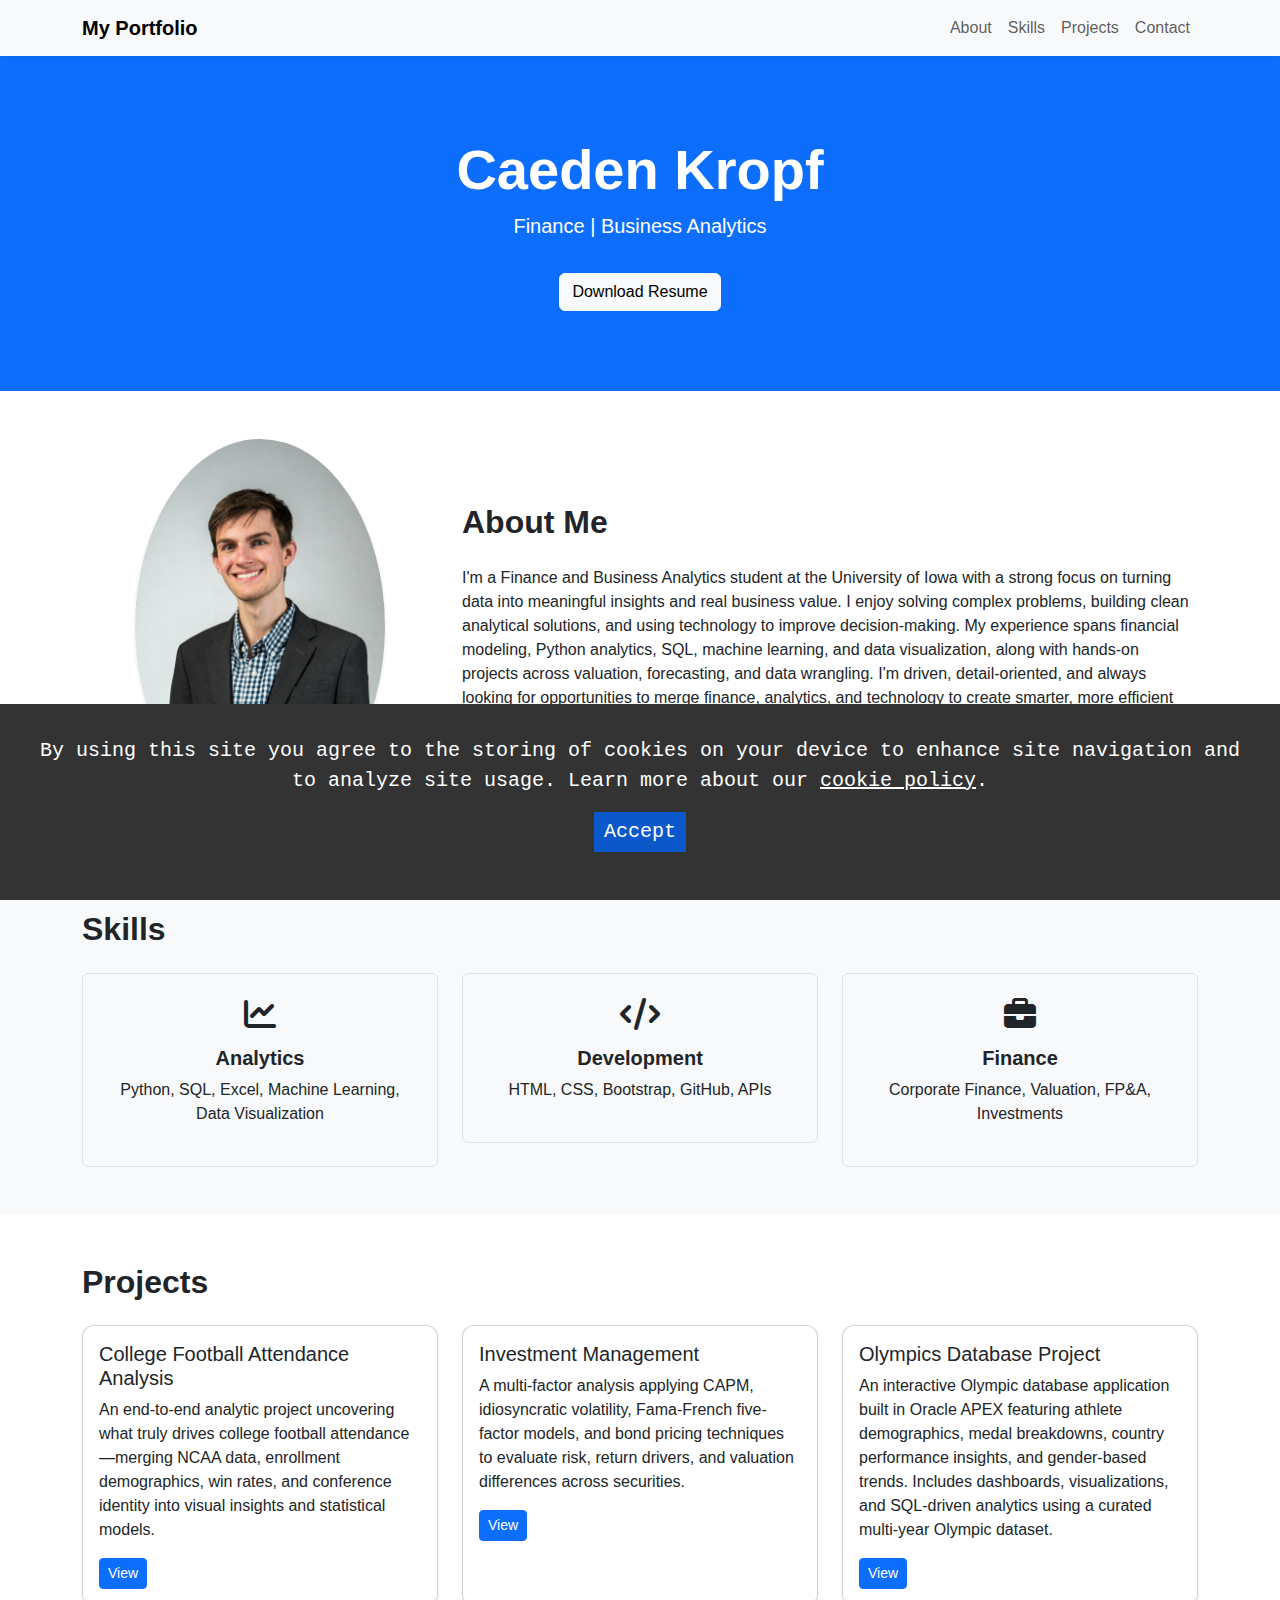
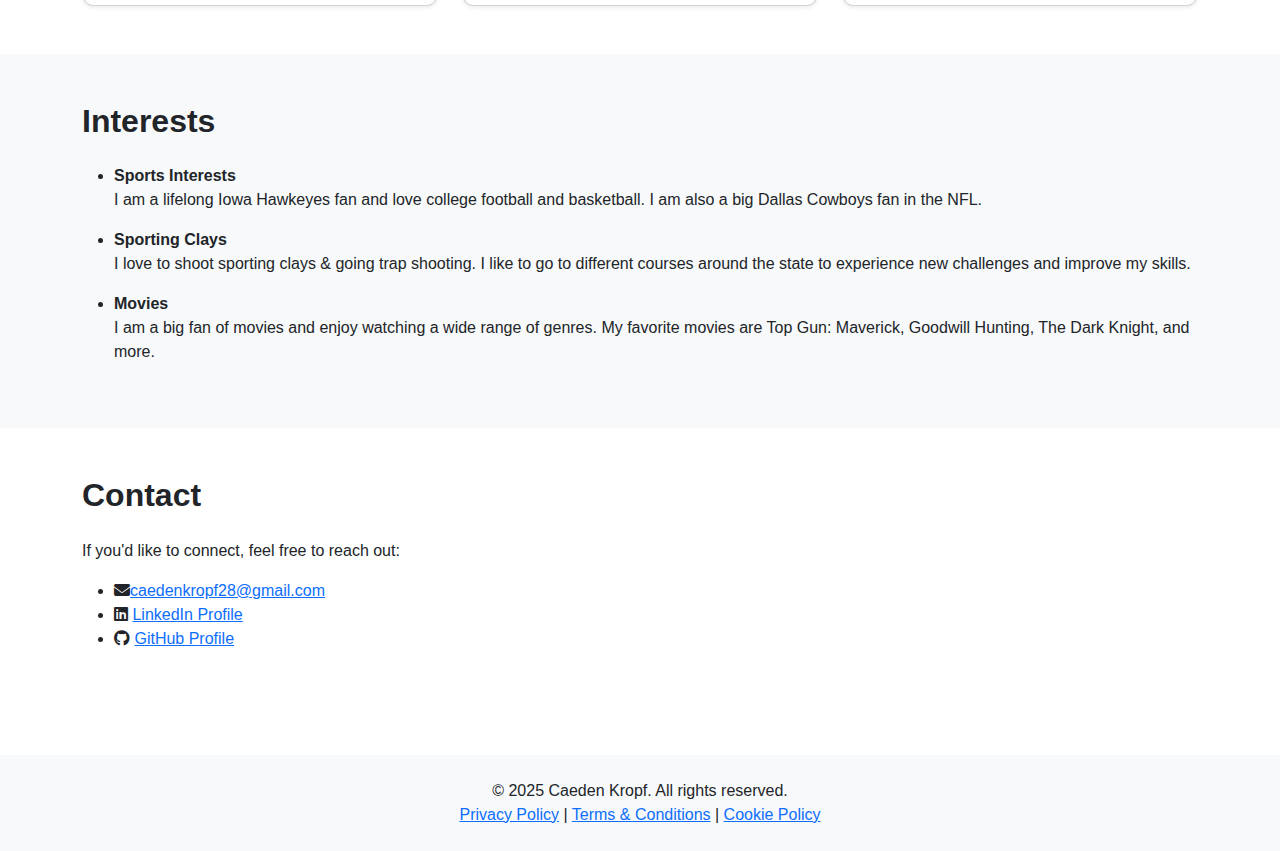
<file: index.html>
<!doctype html>
<html lang="en">
  <head>
    <meta charset="UTF-8" />
    <meta name="viewport" content="width=device-width, initial-scale=1.0" />
    <title>Caeden Kropf</title>
    <link
      href="https://cdn.jsdelivr.net/npm/bootstrap@5.3.3/dist/css/bootstrap.min.css"
      rel="stylesheet"
    />
    <link
      rel="stylesheet"
      href="https://cdnjs.cloudflare.com/ajax/libs/font-awesome/6.5.0/css/all.min.css"
    />
    <link rel="stylesheet" href="stylesheet/stylesheet.css" />
    <link
      rel="icon"
      type="image/png"
      sizes="32x32"
      href="./favicon-32x32.png"
    />
    <link
      rel="icon"
      type="image/png"
      sizes="16x16"
      href="./favicon-16x16.png"
    />
    <link
      rel="apple-touch-icon"
      sizes="180x180"
      href="./apple-touch-icon.png"
    />
    <link
      rel="icon"
      type="image/png"
      sizes="192x192"
      href="./android-chrome-192x192.png"
    />
    <link
      rel="icon"
      type="image/png"
      sizes="512x512"
      href="./android-chrome-512x512.png"
    />
    <meta
      name="description"
      content="Caeden Kropf's Portfolio showcasing projects and skills."
    />
    <!-- Open Graph meta tags -->
    <meta property="og:type" content="website" />
    <meta property="og:title" content="Caeden Kropf Portfolio" />
    <meta
      property="og:description"
      content="Caeden Kropf's Portfolio showcasing projects and skills."
    />
    <meta
      property="og:image"
      content="https://caedenkropf.com/tippie-arch.jpg"
    />
    <meta property="og:url" content="https://caedenkropf.com" />
    <link rel="stylesheet" href="cookie-popup.css" />
  </head>
  <body>
    <!-- NAVBAR -->
    <nav class="navbar navbar-expand-lg navbar-light bg-light shadow-sm">
      <div class="container">
        <a class="navbar-brand fw-bold" href="index.html">My Portfolio</a>
        <button
          class="navbar-toggler"
          type="button"
          data-bs-toggle="collapse"
          data-bs-target="#navMenu"
          aria-label="Toggle navigation"
        >
          <span class="navbar-toggler-icon"></span>
        </button>
        <div class="collapse navbar-collapse" id="navMenu">
          <ul class="navbar-nav ms-auto mb-2 mb-lg-0">
            <li class="nav-item">
              <a class="nav-link" href="#about">About</a>
            </li>
            <li class="nav-item">
              <a class="nav-link" href="#skills">Skills</a>
            </li>
            <li class="nav-item">
              <a class="nav-link" href="#projects">Projects</a>
            </li>
            <li class="nav-item">
              <a class="nav-link" href="#contact">Contact</a>
            </li>
          </ul>
        </div>
      </div>
    </nav>

    <!-- HERO / HEADER -->
    <header class="text-center">
      <div class="container">
        <h1 class="display-4 fw-bold">Caeden Kropf</h1>
        <p class="lead">Finance | Business Analytics</p>
        <a
          href="Caeden-Kropf-Resume.pdf"
          class="btn btn-light mt-3"
          target="_blank"
          >Download Resume</a
        >
      </div>
    </header>

    <section id="about" class="py-5">
      <div class="container">
        <div class="row align-items-center">
          <!-- PHOTO COLUMN -->
          <div class="col-md-4 text-center mb-4 mb-md-0">
            <img
              src="images/Headshot.png"
              alt="Photo of Caeden Kropf"
              class="img-fluid rounded-circle shadow-sm"
              style="max-width: 250px"
            />
          </div>

          <!-- TEXT COLUMN -->
          <div class="col-md-8">
            <h2 class="section-title">About Me</h2>
            <p>
              I'm a Finance and Business Analytics student at the University of
              Iowa with a strong focus on turning data into meaningful insights
              and real business value. I enjoy solving complex problems,
              building clean analytical solutions, and using technology to
              improve decision-making. My experience spans financial modeling,
              Python analytics, SQL, machine learning, and data visualization,
              along with hands-on projects across valuation, forecasting, and
              data wrangling. I'm driven, detail-oriented, and always looking
              for opportunities to merge finance, analytics, and technology to
              create smarter, more efficient solutions as I prepare for a career
              in data-driven strategy.
            </p>
          </div>
        </div>
      </div>
    </section>

    <!-- SKILLS SECTION -->
    <section id="skills" class="py-5 bg-light">
      <div class="container">
        <h2 class="section-title">Skills</h2>
        <div class="row g-4">
          <div class="col-md-4">
            <div class="p-4 border rounded text-center">
              <i class="fa-solid fa-chart-line fa-2x mb-3"></i>
              <h5 class="fw-bold">Analytics</h5>
              <p>Python, SQL, Excel, Machine Learning, Data Visualization</p>
            </div>
          </div>
          <div class="col-md-4">
            <div class="p-4 border rounded text-center">
              <i class="fa-solid fa-code fa-2x mb-3"></i>
              <h5 class="fw-bold">Development</h5>
              <p>HTML, CSS, Bootstrap, GitHub, APIs</p>
            </div>
          </div>
          <div class="col-md-4">
            <div class="p-4 border rounded text-center">
              <i class="fa-solid fa-briefcase fa-2x mb-3"></i>
              <h5 class="fw-bold">Finance</h5>
              <p>Corporate Finance, Valuation, FP&A, Investments</p>
            </div>
          </div>
        </div>
      </div>
    </section>

    <!-- PROJECTS SECTION -->
    <section id="projects" class="py-5">
      <div class="container">
        <h2 class="section-title">Projects</h2>
        <div class="row g-4">
          <div class="col-md-4">
            <div class="card shadow-sm h-100">
              <div class="card-body">
                <h5 class="card-title">College Football Attendance Analysis</h5>
                <p>
                  An end-to-end analytic project uncovering what truly drives
                  college football attendance—merging NCAA data, enrollment
                  demographics, win rates, and conference identity into visual
                  insights and statistical models.
                </p>
                <a
                  href="projects/college-football.html"
                  class="btn btn-primary btn-sm"
                  >View</a
                >
              </div>
            </div>
          </div>
          <div class="col-md-4">
            <div class="card shadow-sm h-100">
              <div class="card-body">
                <h5 class="card-title">Investment Management</h5>
                <p>
                  A multi-factor analysis applying CAPM, idiosyncratic
                  volatility, Fama-French five-factor models, and bond pricing
                  techniques to evaluate risk, return drivers, and valuation
                  differences across securities.
                </p>
                <a
                  href="projects/investment-management.html"
                  class="btn btn-primary btn-sm"
                  >View</a
                >
              </div>
            </div>
          </div>
          <div class="col-md-4">
            <div class="card shadow-sm h-100">
              <div class="card-body">
                <h5 class="card-title">Olympics Database Project</h5>
                <p>
                  An interactive Olympic database application built in Oracle
                  APEX featuring athlete demographics, medal breakdowns, country
                  performance insights, and gender-based trends. Includes
                  dashboards, visualizations, and SQL-driven analytics using a
                  curated multi-year Olympic dataset.
                </p>
                <a
                  href="projects/database-management.html"
                  class="btn btn-primary btn-sm"
                  >View</a
                >
              </div>
            </div>
          </div>
        </div>
      </div>
    </section>

    <!-- Interests-->
    <section id="interests" class="py-5 bg-light">
      <div class="container">
        <h2 class="section-title">Interests</h2>

        <ul>
          <li>
            <strong>Sports Interests</strong>
            <p>
              I am a lifelong Iowa Hawkeyes fan and love college football and
              basketball. I am also a big Dallas Cowboys fan in the NFL.
            </p>
          </li>

          <li>
            <strong>Sporting Clays</strong>
            <p>
              I love to shoot sporting clays & going trap shooting. I like to go
              to different courses around the state to experience new challenges
              and improve my skills.
            </p>
          </li>

          <li>
            <strong>Movies</strong>
            <p>
              I am a big fan of movies and enjoy watching a wide range of
              genres. My favorite movies are Top Gun: Maverick, Goodwill
              Hunting, The Dark Knight, and more.
            </p>
          </li>
        </ul>
      </div>
    </section>

    <!-- CONTACT SECTION -->
    <section id="contact" class="py-5">
      <div class="container">
        <h2 class="section-title">Contact</h2>
        <p>If you'd like to connect, feel free to reach out:</p>
        <ul>
          <li>
            <i class="fa-solid fa-envelope"></i
            ><a href="mailto:caedenkropf28@gmail.com" class="contact-link"
              >caedenkropf28@gmail.com</a
            >
          </li>
          <li>
            <i class="fa-brands fa-linkedin"></i>
            <a
              href="https://www.linkedin.com/in/caeden-kropf"
              class="contact-link"
              target="_blank"
              >LinkedIn Profile</a
            >
          </li>
          <li>
            <i class="fa-brands fa-github"></i>
            <a
              href="https://github.com/CaedenKropf"
              class="contact-link"
              target="_blank"
              >GitHub Profile</a
            >
          </li>
        </ul>
      </div>
    </section>

    <!-- FOOTER -->
    <footer class="text-center py-4">
      <p class="mb-0">© 2025 Caeden Kropf. All rights reserved.</p>
      <a href="privacy.html">Privacy Policy</a> |
      <a href="tac.html">Terms & Conditions</a> |
      <a href="cookie-policy.html">Cookie Policy</a>
    </footer>
    <div id="cookie-popup">
      <p>
        By using this site you agree to the storing of cookies on your device to
        enhance site navigation and to analyze site usage. Learn more about our
        <a href="cookie-policy.html">cookie policy</a>.
      </p>
      <p>
        <button id="accept-cookies">Accept</button>
      </p>
    </div>
    <script src="cookie-popup.js"></script>
    <!-- Google tag (gtag.js) -->
    <script
      async
      src="https://www.googletagmanager.com/gtag/js?id=G-CSHKVZQNZC"
    ></script>
    <script>
      window.dataLayer = window.dataLayer || [];
      function gtag() {
        dataLayer.push(arguments);
      }
      gtag("js", new Date());

      gtag("config", "G-CSHKVZQNZC");
    </script>
    <script src="https://cdn.jsdelivr.net/npm/bootstrap@5.3.3/dist/js/bootstrap.bundle.min.js"></script>
  </body>
</html>
</file>
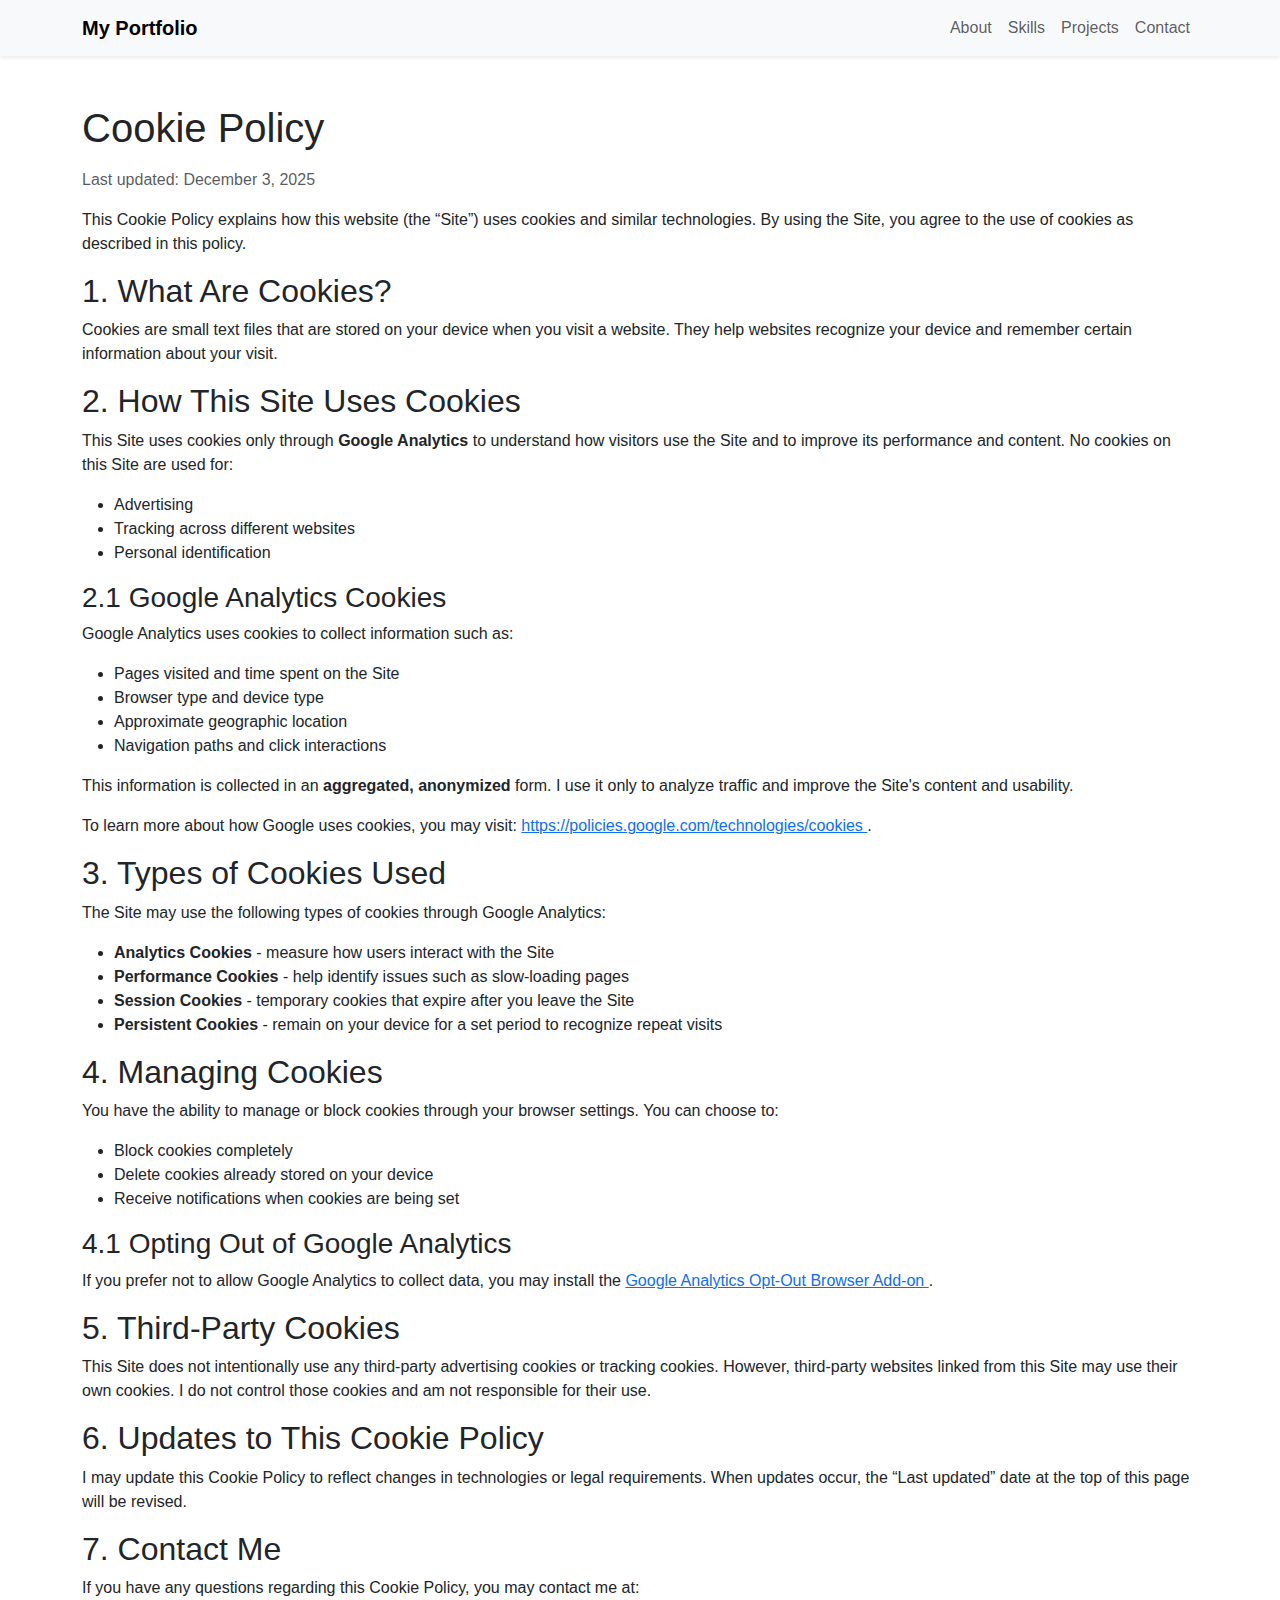
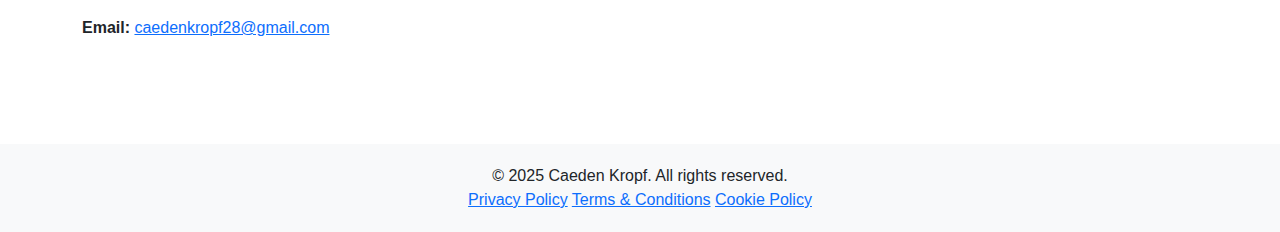
<file: cookie-policy.html>
<!DOCTYPE html>
<html lang="en">
  <head>
    <meta charset="UTF-8" />
    <meta name="viewport" content="width=device-width, initial-scale=1.0" />
    <title>Caeden Kropf</title>
    <link
      href="https://cdn.jsdelivr.net/npm/bootstrap@5.3.3/dist/css/bootstrap.min.css"
      rel="stylesheet"
    />
    <link
      rel="stylesheet"
      href="https://cdnjs.cloudflare.com/ajax/libs/font-awesome/6.5.0/css/all.min.css"
    />
    <link rel="stylesheet" href="stylesheet/stylesheet.css" />
    <link
      rel="icon"
      type="image/png"
      sizes="32x32"
      href="./favicon-32x32.png"
    />
    <link
      rel="icon"
      type="image/png"
      sizes="16x16"
      href="./favicon-16x16.png"
    />
    <link
      rel="apple-touch-icon"
      sizes="180x180"
      href="./apple-touch-icon.png"
    />
    <link
      rel="icon"
      type="image/png"
      sizes="192x192"
      href="./android-chrome-192x192.png"
    />
    <link
      rel="icon"
      type="image/png"
      sizes="512x512"
      href="./android-chrome-512x512.png"
    />
    <meta
      name="description"
      content="Caeden Kropf's Portfolio showcasing projects and skills."
    />
    <!-- Open Graph meta tags -->
    <meta property="og:type" content="website" />
    <meta property="og:title" content="Caeden Kropf Portfolio" />
    <meta
      property="og:description"
      content="Caeden Kropf's Portfolio showcasing projects and skills."
    />
    <meta
      property="og:image"
      content="https://caedenkropf.com/tippie-arch.jpg"
    />
    <meta property="og:url" content="https://caedenkropf.com" />
  </head>
  <body>
    <!-- NAVBAR -->
    <nav class="navbar navbar-expand-lg navbar-light bg-light shadow-sm">
      <div class="container">
        <a class="navbar-brand fw-bold" href="index.html">My Portfolio</a>
        <button
          class="navbar-toggler"
          type="button"
          data-bs-toggle="collapse"
          data-bs-target="#navMenu"
          aria-label="Toggle navigation"
        >
          <span class="navbar-toggler-icon"></span>
        </button>
        <div class="collapse navbar-collapse" id="navMenu">
          <ul class="navbar-nav ms-auto mb-2 mb-lg-0">
            <li class="nav-item">
              <a class="nav-link" href="index.html#about">About</a>
            </li>
            <li class="nav-item">
              <a class="nav-link" href="index.html#skills">Skills</a>
            </li>
            <li class="nav-item">
              <a class="nav-link" href="index.html#projects">Projects</a>
            </li>
            <li class="nav-item">
              <a class="nav-link" href="index.html#contact">Contact</a>
            </li>
          </ul>
        </div>
      </div>
    </nav>
    <div class="container py-5">
      <h1 class="mb-3">Cookie Policy</h1>
      <p class="text-muted">Last updated: December 3, 2025</p>

      <p>
        This Cookie Policy explains how this website (the “Site”) uses cookies
        and similar technologies. By using the Site, you agree to the use of
        cookies as described in this policy.
      </p>

      <h2>1. What Are Cookies?</h2>
      <p>
        Cookies are small text files that are stored on your device when you
        visit a website. They help websites recognize your device and remember
        certain information about your visit.
      </p>

      <h2>2. How This Site Uses Cookies</h2>
      <p>
        This Site uses cookies only through <strong>Google Analytics</strong> to
        understand how visitors use the Site and to improve its performance and
        content. No cookies on this Site are used for:
      </p>
      <ul>
        <li>Advertising</li>
        <li>Tracking across different websites</li>
        <li>Personal identification</li>
      </ul>

      <h3>2.1 Google Analytics Cookies</h3>
      <p>Google Analytics uses cookies to collect information such as:</p>
      <ul>
        <li>Pages visited and time spent on the Site</li>
        <li>Browser type and device type</li>
        <li>Approximate geographic location</li>
        <li>Navigation paths and click interactions</li>
      </ul>

      <p>
        This information is collected in an
        <strong>aggregated, anonymized</strong> form. I use it only to analyze
        traffic and improve the Site's content and usability.
      </p>

      <p>
        To learn more about how Google uses cookies, you may visit:
        <a
          href="https://policies.google.com/technologies/cookies"
          target="_blank"
          rel="noopener noreferrer"
        >
          https://policies.google.com/technologies/cookies </a
        >.
      </p>

      <h2>3. Types of Cookies Used</h2>
      <p>
        The Site may use the following types of cookies through Google
        Analytics:
      </p>

      <ul>
        <li>
          <strong>Analytics Cookies</strong> - measure how users interact with
          the Site
        </li>
        <li>
          <strong>Performance Cookies</strong> - help identify issues such as
          slow-loading pages
        </li>
        <li>
          <strong>Session Cookies</strong> - temporary cookies that expire after
          you leave the Site
        </li>
        <li>
          <strong>Persistent Cookies</strong> - remain on your device for a set
          period to recognize repeat visits
        </li>
      </ul>

      <h2>4. Managing Cookies</h2>
      <p>
        You have the ability to manage or block cookies through your browser
        settings. You can choose to:
      </p>
      <ul>
        <li>Block cookies completely</li>
        <li>Delete cookies already stored on your device</li>
        <li>Receive notifications when cookies are being set</li>
      </ul>

      <h3>4.1 Opting Out of Google Analytics</h3>
      <p>
        If you prefer not to allow Google Analytics to collect data, you may
        install the
        <a
          href="https://tools.google.com/dlpage/gaoptout"
          target="_blank"
          rel="noopener noreferrer"
        >
          Google Analytics Opt-Out Browser Add-on </a
        >.
      </p>

      <h2>5. Third-Party Cookies</h2>
      <p>
        This Site does not intentionally use any third-party advertising cookies
        or tracking cookies. However, third-party websites linked from this Site
        may use their own cookies. I do not control those cookies and am not
        responsible for their use.
      </p>

      <h2>6. Updates to This Cookie Policy</h2>
      <p>
        I may update this Cookie Policy to reflect changes in technologies or
        legal requirements. When updates occur, the “Last updated” date at the
        top of this page will be revised.
      </p>

      <h2>7. Contact Me</h2>
      <p>
        If you have any questions regarding this Cookie Policy, you may contact
        me at:
      </p>

      <p>
        <strong>Email:</strong>
        <a href="mailto:caedenkropf28@gmail.com">caedenkropf28@gmail.com</a>
      </p>
    </div>

    <!-- FOOTER -->
    <footer class="text-center">
      <p class="mb-0">© 2025 Caeden Kropf. All rights reserved.</p>
      <a href="privacy.html">Privacy Policy</a>
      <a href="tac.html">Terms & Conditions</a>
      <a href="cookie-policy.html">Cookie Policy</a>
    </footer>

    <!-- Google tag (gtag.js) -->
    <script
      async
      src="https://www.googletagmanager.com/gtag/js?id=G-CSHKVZQNZC"
    ></script>
    <script>
      window.dataLayer = window.dataLayer || [];
      function gtag() {
        dataLayer.push(arguments);
      }
      gtag("js", new Date());

      gtag("config", "G-CSHKVZQNZC");
    </script>
    <script src="https://cdn.jsdelivr.net/npm/bootstrap@5.3.3/dist/js/bootstrap.bundle.min.js"></script>
  </body>
</html>
</file>
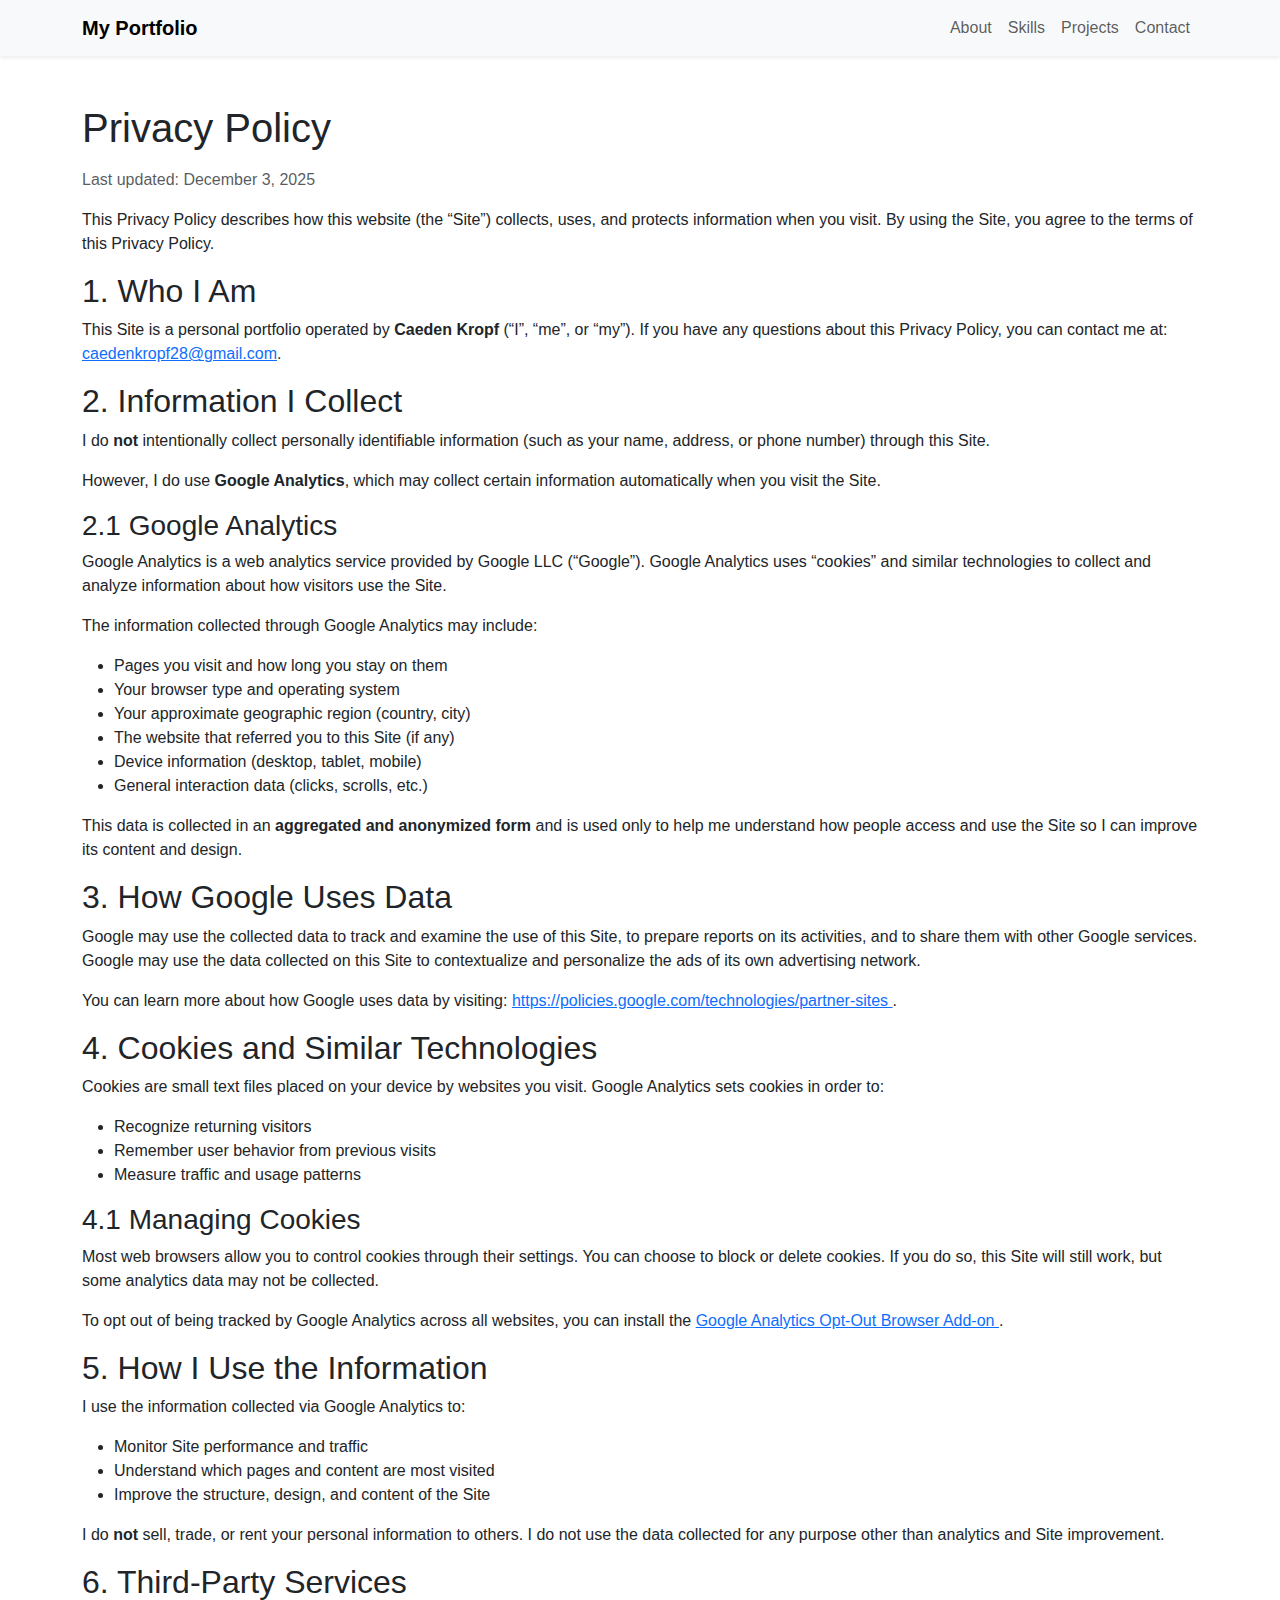
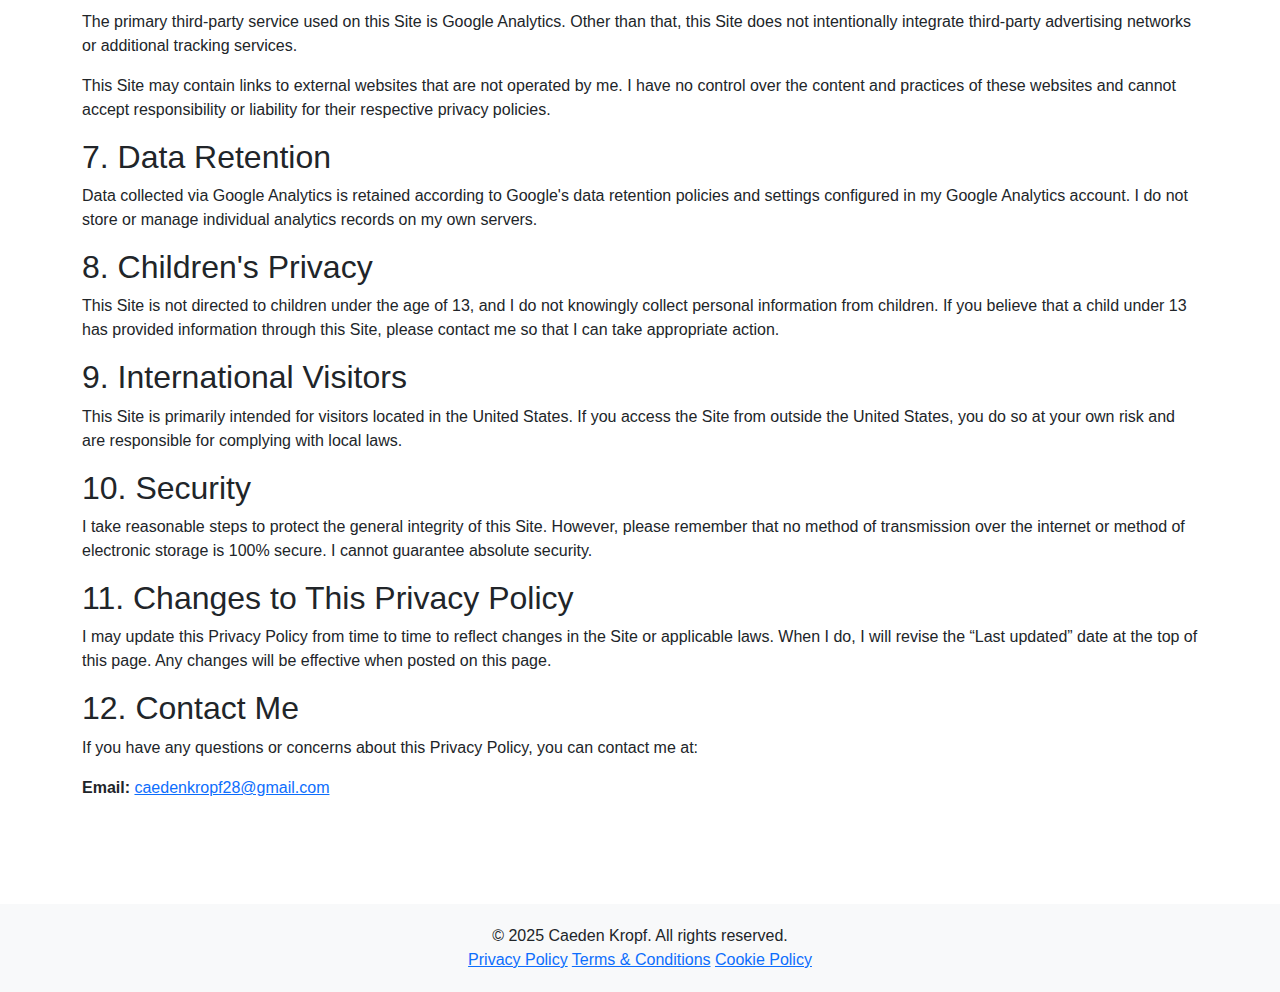
<file: privacy.html>
<!DOCTYPE html>
<html lang="en">
  <head>
    <meta charset="UTF-8" />
    <meta name="viewport" content="width=device-width, initial-scale=1.0" />
    <title>Caeden Kropf</title>
    <link
      href="https://cdn.jsdelivr.net/npm/bootstrap@5.3.3/dist/css/bootstrap.min.css"
      rel="stylesheet"
    />
    <link
      rel="stylesheet"
      href="https://cdnjs.cloudflare.com/ajax/libs/font-awesome/6.5.0/css/all.min.css"
    />
    <link rel="stylesheet" href="stylesheet/stylesheet.css" />
    <link
      rel="icon"
      type="image/png"
      sizes="32x32"
      href="./favicon-32x32.png"
    />
    <link
      rel="icon"
      type="image/png"
      sizes="16x16"
      href="./favicon-16x16.png"
    />
    <link
      rel="apple-touch-icon"
      sizes="180x180"
      href="./apple-touch-icon.png"
    />
    <link
      rel="icon"
      type="image/png"
      sizes="192x192"
      href="./android-chrome-192x192.png"
    />
    <link
      rel="icon"
      type="image/png"
      sizes="512x512"
      href="./android-chrome-512x512.png"
    />
    <meta
      name="description"
      content="Caeden Kropf's Portfolio showcasing projects and skills."
    />
    <!-- Open Graph meta tags -->
    <meta property="og:type" content="website" />
    <meta property="og:title" content="Caeden Kropf Portfolio" />
    <meta
      property="og:description"
      content="Caeden Kropf's Portfolio showcasing projects and skills."
    />
    <meta
      property="og:image"
      content="https://caedenkropf.com/tippie-arch.jpg"
    />
    <meta property="og:url" content="https://caedenkropf.com" />
  </head>
  <body>
    <!-- NAVBAR -->
    <nav class="navbar navbar-expand-lg navbar-light bg-light shadow-sm">
      <div class="container">
        <a class="navbar-brand fw-bold" href="index.html">My Portfolio</a>
        <button
          class="navbar-toggler"
          type="button"
          data-bs-toggle="collapse"
          data-bs-target="#navMenu"
          aria-label="Toggle navigation"
        >
          <span class="navbar-toggler-icon"></span>
        </button>
        <div class="collapse navbar-collapse" id="navMenu">
          <ul class="navbar-nav ms-auto mb-2 mb-lg-0">
            <li class="nav-item">
              <a class="nav-link" href="index.html#about">About</a>
            </li>
            <li class="nav-item">
              <a class="nav-link" href="index.html#skills">Skills</a>
            </li>
            <li class="nav-item">
              <a class="nav-link" href="index.html#projects">Projects</a>
            </li>
            <li class="nav-item">
              <a class="nav-link" href="index.html#contact">Contact</a>
            </li>
          </ul>
        </div>
      </div>
    </nav>
    <div class="container py-5">
      <h1 class="mb-3">Privacy Policy</h1>
      <p class="text-muted">Last updated: December 3, 2025</p>

      <p>
        This Privacy Policy describes how this website (the “Site”) collects,
        uses, and protects information when you visit. By using the Site, you
        agree to the terms of this Privacy Policy.
      </p>

      <h2>1. Who I Am</h2>
      <p>
        This Site is a personal portfolio operated by
        <strong>Caeden Kropf</strong> (“I”, “me”, or “my”). If you have any
        questions about this Privacy Policy, you can contact me at:
        <a href="mailto:caedenkropf28@gmail.com">caedenkropf28@gmail.com</a>.
      </p>

      <h2>2. Information I Collect</h2>
      <p>
        I do <strong>not</strong> intentionally collect personally identifiable
        information (such as your name, address, or phone number) through this
        Site.
      </p>

      <p>
        However, I do use <strong>Google Analytics</strong>, which may collect
        certain information automatically when you visit the Site.
      </p>

      <h3>2.1 Google Analytics</h3>
      <p>
        Google Analytics is a web analytics service provided by Google LLC
        (“Google”). Google Analytics uses “cookies” and similar technologies to
        collect and analyze information about how visitors use the Site.
      </p>

      <p>The information collected through Google Analytics may include:</p>
      <ul>
        <li>Pages you visit and how long you stay on them</li>
        <li>Your browser type and operating system</li>
        <li>Your approximate geographic region (country, city)</li>
        <li>The website that referred you to this Site (if any)</li>
        <li>Device information (desktop, tablet, mobile)</li>
        <li>General interaction data (clicks, scrolls, etc.)</li>
      </ul>

      <p>
        This data is collected in an
        <strong>aggregated and anonymized form</strong> and is used only to help
        me understand how people access and use the Site so I can improve its
        content and design.
      </p>

      <h2>3. How Google Uses Data</h2>
      <p>
        Google may use the collected data to track and examine the use of this
        Site, to prepare reports on its activities, and to share them with other
        Google services. Google may use the data collected on this Site to
        contextualize and personalize the ads of its own advertising network.
      </p>

      <p>
        You can learn more about how Google uses data by visiting:
        <a
          href="https://policies.google.com/technologies/partner-sites"
          target="_blank"
          rel="noopener noreferrer"
        >
          https://policies.google.com/technologies/partner-sites </a
        >.
      </p>

      <h2>4. Cookies and Similar Technologies</h2>
      <p>
        Cookies are small text files placed on your device by websites you
        visit. Google Analytics sets cookies in order to:
      </p>
      <ul>
        <li>Recognize returning visitors</li>
        <li>Remember user behavior from previous visits</li>
        <li>Measure traffic and usage patterns</li>
      </ul>

      <h3>4.1 Managing Cookies</h3>
      <p>
        Most web browsers allow you to control cookies through their settings.
        You can choose to block or delete cookies. If you do so, this Site will
        still work, but some analytics data may not be collected.
      </p>

      <p>
        To opt out of being tracked by Google Analytics across all websites, you
        can install the
        <a
          href="https://tools.google.com/dlpage/gaoptout"
          target="_blank"
          rel="noopener noreferrer"
        >
          Google Analytics Opt-Out Browser Add-on </a
        >.
      </p>

      <h2>5. How I Use the Information</h2>
      <p>I use the information collected via Google Analytics to:</p>
      <ul>
        <li>Monitor Site performance and traffic</li>
        <li>Understand which pages and content are most visited</li>
        <li>Improve the structure, design, and content of the Site</li>
      </ul>

      <p>
        I do <strong>not</strong> sell, trade, or rent your personal information
        to others. I do not use the data collected for any purpose other than
        analytics and Site improvement.
      </p>

      <h2>6. Third-Party Services</h2>
      <p>
        The primary third-party service used on this Site is Google Analytics.
        Other than that, this Site does not intentionally integrate third-party
        advertising networks or additional tracking services.
      </p>

      <p>
        This Site may contain links to external websites that are not operated
        by me. I have no control over the content and practices of these
        websites and cannot accept responsibility or liability for their
        respective privacy policies.
      </p>

      <h2>7. Data Retention</h2>
      <p>
        Data collected via Google Analytics is retained according to Google's
        data retention policies and settings configured in my Google Analytics
        account. I do not store or manage individual analytics records on my own
        servers.
      </p>

      <h2>8. Children's Privacy</h2>
      <p>
        This Site is not directed to children under the age of 13, and I do not
        knowingly collect personal information from children. If you believe
        that a child under 13 has provided information through this Site, please
        contact me so that I can take appropriate action.
      </p>

      <h2>9. International Visitors</h2>
      <p>
        This Site is primarily intended for visitors located in the United
        States. If you access the Site from outside the United States, you do so
        at your own risk and are responsible for complying with local laws.
      </p>

      <h2>10. Security</h2>
      <p>
        I take reasonable steps to protect the general integrity of this Site.
        However, please remember that no method of transmission over the
        internet or method of electronic storage is 100% secure. I cannot
        guarantee absolute security.
      </p>

      <h2>11. Changes to This Privacy Policy</h2>
      <p>
        I may update this Privacy Policy from time to time to reflect changes in
        the Site or applicable laws. When I do, I will revise the “Last updated”
        date at the top of this page. Any changes will be effective when posted
        on this page.
      </p>

      <h2>12. Contact Me</h2>
      <p>
        If you have any questions or concerns about this Privacy Policy, you can
        contact me at:
      </p>

      <p>
        <strong>Email:</strong>
        <a href="mailto:caedenkropf28@gmail.com">caedenkropf28@gmail.com</a>
      </p>
    </div>
    <!-- FOOTER -->
    <footer class="text-center">
      <p class="mb-0">© 2025 Caeden Kropf. All rights reserved.</p>
      <a href="privacy.html">Privacy Policy</a>
      <a href="tac.html">Terms & Conditions</a>
      <a href="cookie-policy.html">Cookie Policy</a>
    </footer>

    <!-- Google tag (gtag.js) -->
    <script
      async
      src="https://www.googletagmanager.com/gtag/js?id=G-CSHKVZQNZC"
    ></script>
    <script>
      window.dataLayer = window.dataLayer || [];
      function gtag() {
        dataLayer.push(arguments);
      }
      gtag("js", new Date());

      gtag("config", "G-CSHKVZQNZC");
    </script>
    <script src="https://cdn.jsdelivr.net/npm/bootstrap@5.3.3/dist/js/bootstrap.bundle.min.js"></script>
  </body>
</html>
</file>
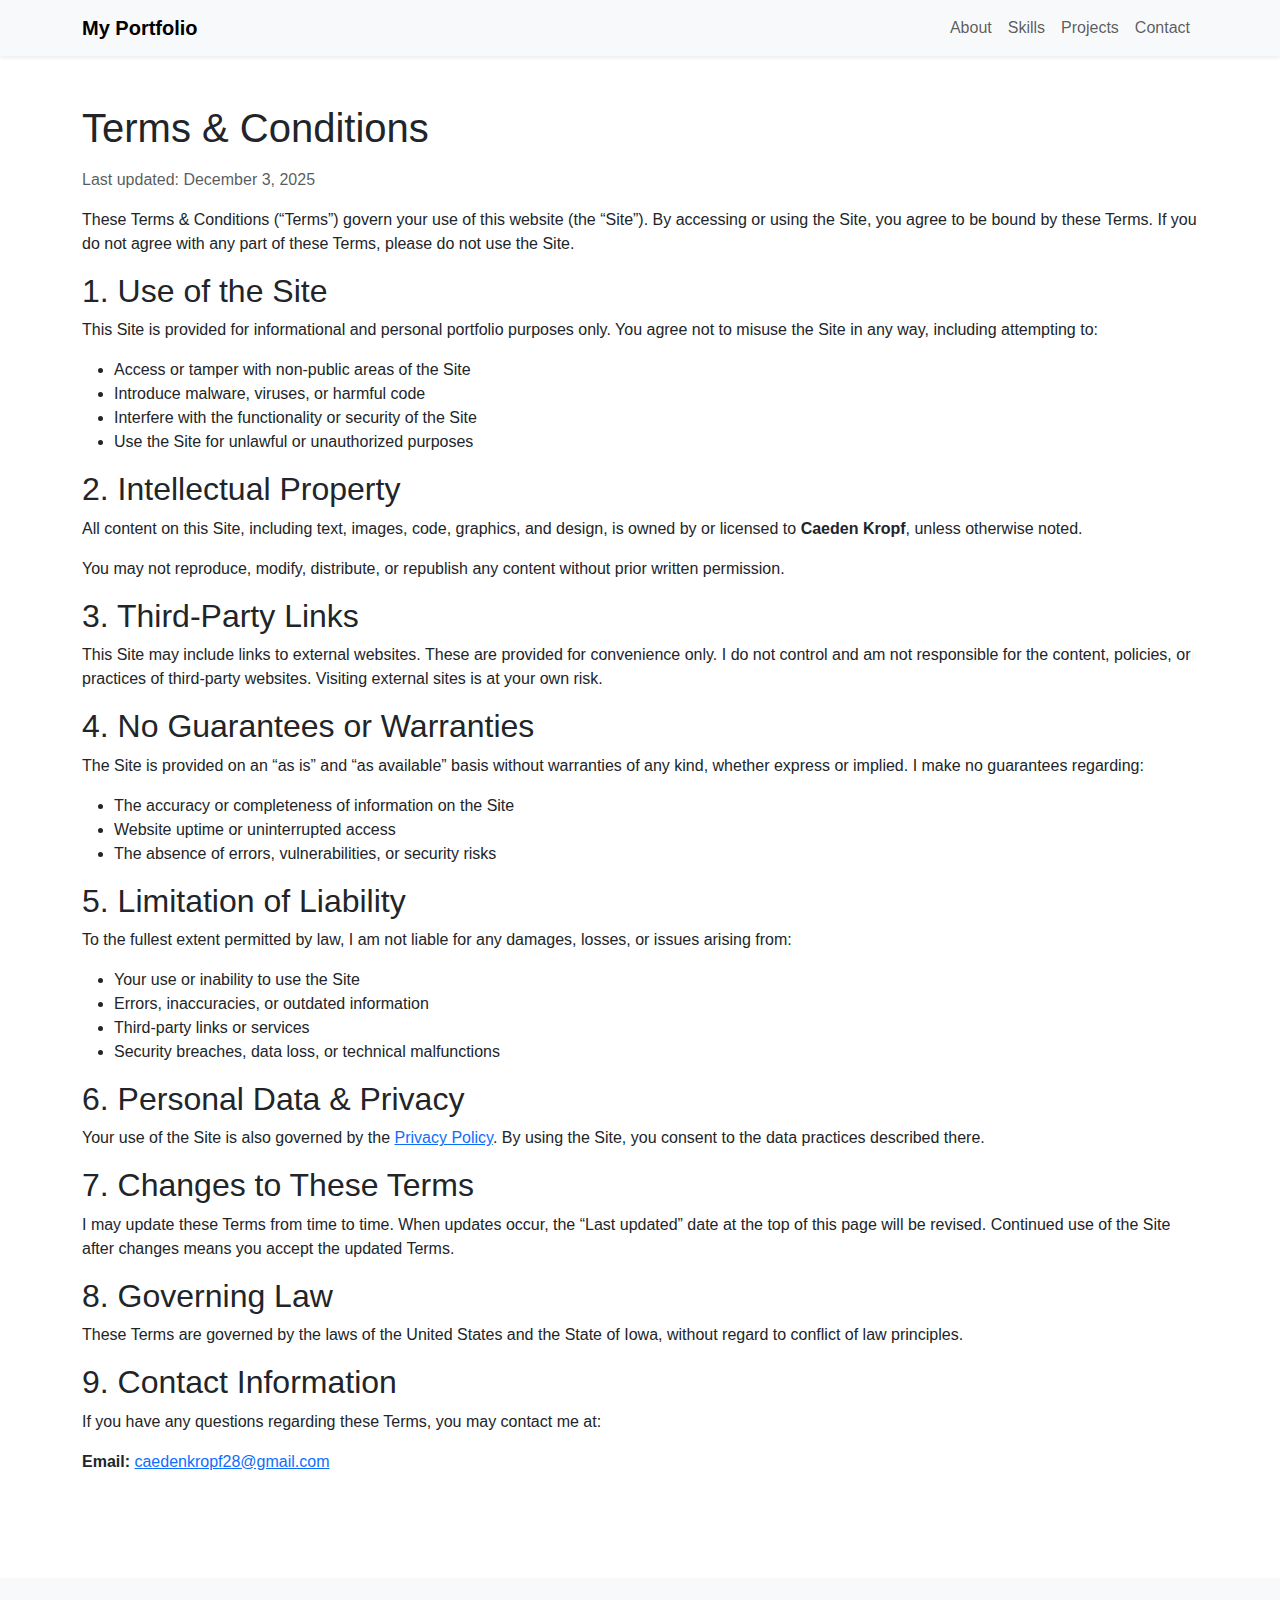
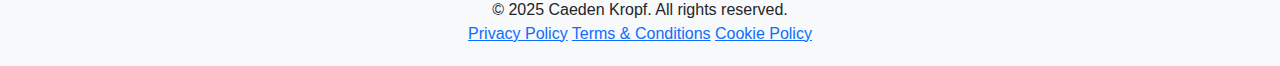
<file: tac.html>
<!DOCTYPE html>
<html lang="en">
  <head>
    <meta charset="UTF-8" />
    <meta name="viewport" content="width=device-width, initial-scale=1.0" />
    <title>Caeden Kropf</title>
    <link
      href="https://cdn.jsdelivr.net/npm/bootstrap@5.3.3/dist/css/bootstrap.min.css"
      rel="stylesheet"
    />
    <link
      rel="stylesheet"
      href="https://cdnjs.cloudflare.com/ajax/libs/font-awesome/6.5.0/css/all.min.css"
    />
    <link rel="stylesheet" href="stylesheet/stylesheet.css" />
    <link
      rel="icon"
      type="image/png"
      sizes="32x32"
      href="./favicon-32x32.png"
    />
    <link
      rel="icon"
      type="image/png"
      sizes="16x16"
      href="./favicon-16x16.png"
    />
    <link
      rel="apple-touch-icon"
      sizes="180x180"
      href="./apple-touch-icon.png"
    />
    <link
      rel="icon"
      type="image/png"
      sizes="192x192"
      href="./android-chrome-192x192.png"
    />
    <link
      rel="icon"
      type="image/png"
      sizes="512x512"
      href="./android-chrome-512x512.png"
    />
    <meta
      name="description"
      content="Caeden Kropf's Portfolio showcasing projects and skills."
    />
    <!-- Open Graph meta tags -->
    <meta property="og:type" content="website" />
    <meta property="og:title" content="Caeden Kropf Portfolio" />
    <meta
      property="og:description"
      content="Caeden Kropf's Portfolio showcasing projects and skills."
    />
    <meta
      property="og:image"
      content="https://caedenkropf.com/tippie-arch.jpg"
    />
    <meta property="og:url" content="https://caedenkropf.com" />
  </head>
  <body>
    <!-- NAVBAR -->
    <nav class="navbar navbar-expand-lg navbar-light bg-light shadow-sm">
      <div class="container">
        <a class="navbar-brand fw-bold" href="index.html">My Portfolio</a>
        <button
          class="navbar-toggler"
          type="button"
          data-bs-toggle="collapse"
          data-bs-target="#navMenu"
          aria-label="Toggle navigation"
        >
          <span class="navbar-toggler-icon"></span>
        </button>
        <div class="collapse navbar-collapse" id="navMenu">
          <ul class="navbar-nav ms-auto mb-2 mb-lg-0">
            <li class="nav-item">
              <a class="nav-link" href="index.html#about">About</a>
            </li>
            <li class="nav-item">
              <a class="nav-link" href="index.html#skills">Skills</a>
            </li>
            <li class="nav-item">
              <a class="nav-link" href="index.html#projects">Projects</a>
            </li>
            <li class="nav-item">
              <a class="nav-link" href="index.html#contact">Contact</a>
            </li>
          </ul>
        </div>
      </div>
    </nav>
    <div class="container py-5">
      <h1 class="mb-3">Terms & Conditions</h1>
      <p class="text-muted">Last updated: December 3, 2025</p>

      <p>
        These Terms & Conditions (“Terms”) govern your use of this website (the
        “Site”). By accessing or using the Site, you agree to be bound by these
        Terms. If you do not agree with any part of these Terms, please do not
        use the Site.
      </p>

      <h2>1. Use of the Site</h2>
      <p>
        This Site is provided for informational and personal portfolio purposes
        only. You agree not to misuse the Site in any way, including attempting
        to:
      </p>
      <ul>
        <li>Access or tamper with non-public areas of the Site</li>
        <li>Introduce malware, viruses, or harmful code</li>
        <li>Interfere with the functionality or security of the Site</li>
        <li>Use the Site for unlawful or unauthorized purposes</li>
      </ul>

      <h2>2. Intellectual Property</h2>
      <p>
        All content on this Site, including text, images, code, graphics, and
        design, is owned by or licensed to <strong>Caeden Kropf</strong>, unless
        otherwise noted.
      </p>
      <p>
        You may not reproduce, modify, distribute, or republish any content
        without prior written permission.
      </p>

      <h2>3. Third-Party Links</h2>
      <p>
        This Site may include links to external websites. These are provided for
        convenience only. I do not control and am not responsible for the
        content, policies, or practices of third-party websites. Visiting
        external sites is at your own risk.
      </p>

      <h2>4. No Guarantees or Warranties</h2>
      <p>
        The Site is provided on an “as is” and “as available” basis without
        warranties of any kind, whether express or implied. I make no guarantees
        regarding:
      </p>
      <ul>
        <li>The accuracy or completeness of information on the Site</li>
        <li>Website uptime or uninterrupted access</li>
        <li>The absence of errors, vulnerabilities, or security risks</li>
      </ul>

      <h2>5. Limitation of Liability</h2>
      <p>
        To the fullest extent permitted by law, I am not liable for any damages,
        losses, or issues arising from:
      </p>
      <ul>
        <li>Your use or inability to use the Site</li>
        <li>Errors, inaccuracies, or outdated information</li>
        <li>Third-party links or services</li>
        <li>Security breaches, data loss, or technical malfunctions</li>
      </ul>

      <h2>6. Personal Data & Privacy</h2>
      <p>
        Your use of the Site is also governed by the
        <a href="privacy.html">Privacy Policy</a>. By using the Site, you
        consent to the data practices described there.
      </p>

      <h2>7. Changes to These Terms</h2>
      <p>
        I may update these Terms from time to time. When updates occur, the
        “Last updated” date at the top of this page will be revised. Continued
        use of the Site after changes means you accept the updated Terms.
      </p>

      <h2>8. Governing Law</h2>
      <p>
        These Terms are governed by the laws of the United States and the State
        of Iowa, without regard to conflict of law principles.
      </p>

      <h2>9. Contact Information</h2>
      <p>
        If you have any questions regarding these Terms, you may contact me at:
      </p>

      <p>
        <strong>Email:</strong>
        <a href="mailto:caedenkropf28@gmail.com">caedenkropf28@gmail.com</a>
      </p>
    </div>

    <!-- FOOTER -->
    <footer class="text-center">
      <p class="mb-0">© 2025 Caeden Kropf. All rights reserved.</p>
      <a href="privacy.html">Privacy Policy</a>
      <a href="tac.html">Terms & Conditions</a>
      <a href="cookie-policy.html">Cookie Policy</a>
    </footer>

    <!-- Google tag (gtag.js) -->
    <script
      async
      src="https://www.googletagmanager.com/gtag/js?id=G-CSHKVZQNZC"
    ></script>
    <script>
      window.dataLayer = window.dataLayer || [];
      function gtag() {
        dataLayer.push(arguments);
      }
      gtag("js", new Date());

      gtag("config", "G-CSHKVZQNZC");
    </script>
    <script src="https://cdn.jsdelivr.net/npm/bootstrap@5.3.3/dist/js/bootstrap.bundle.min.js"></script>
  </body>
</html>
</file>
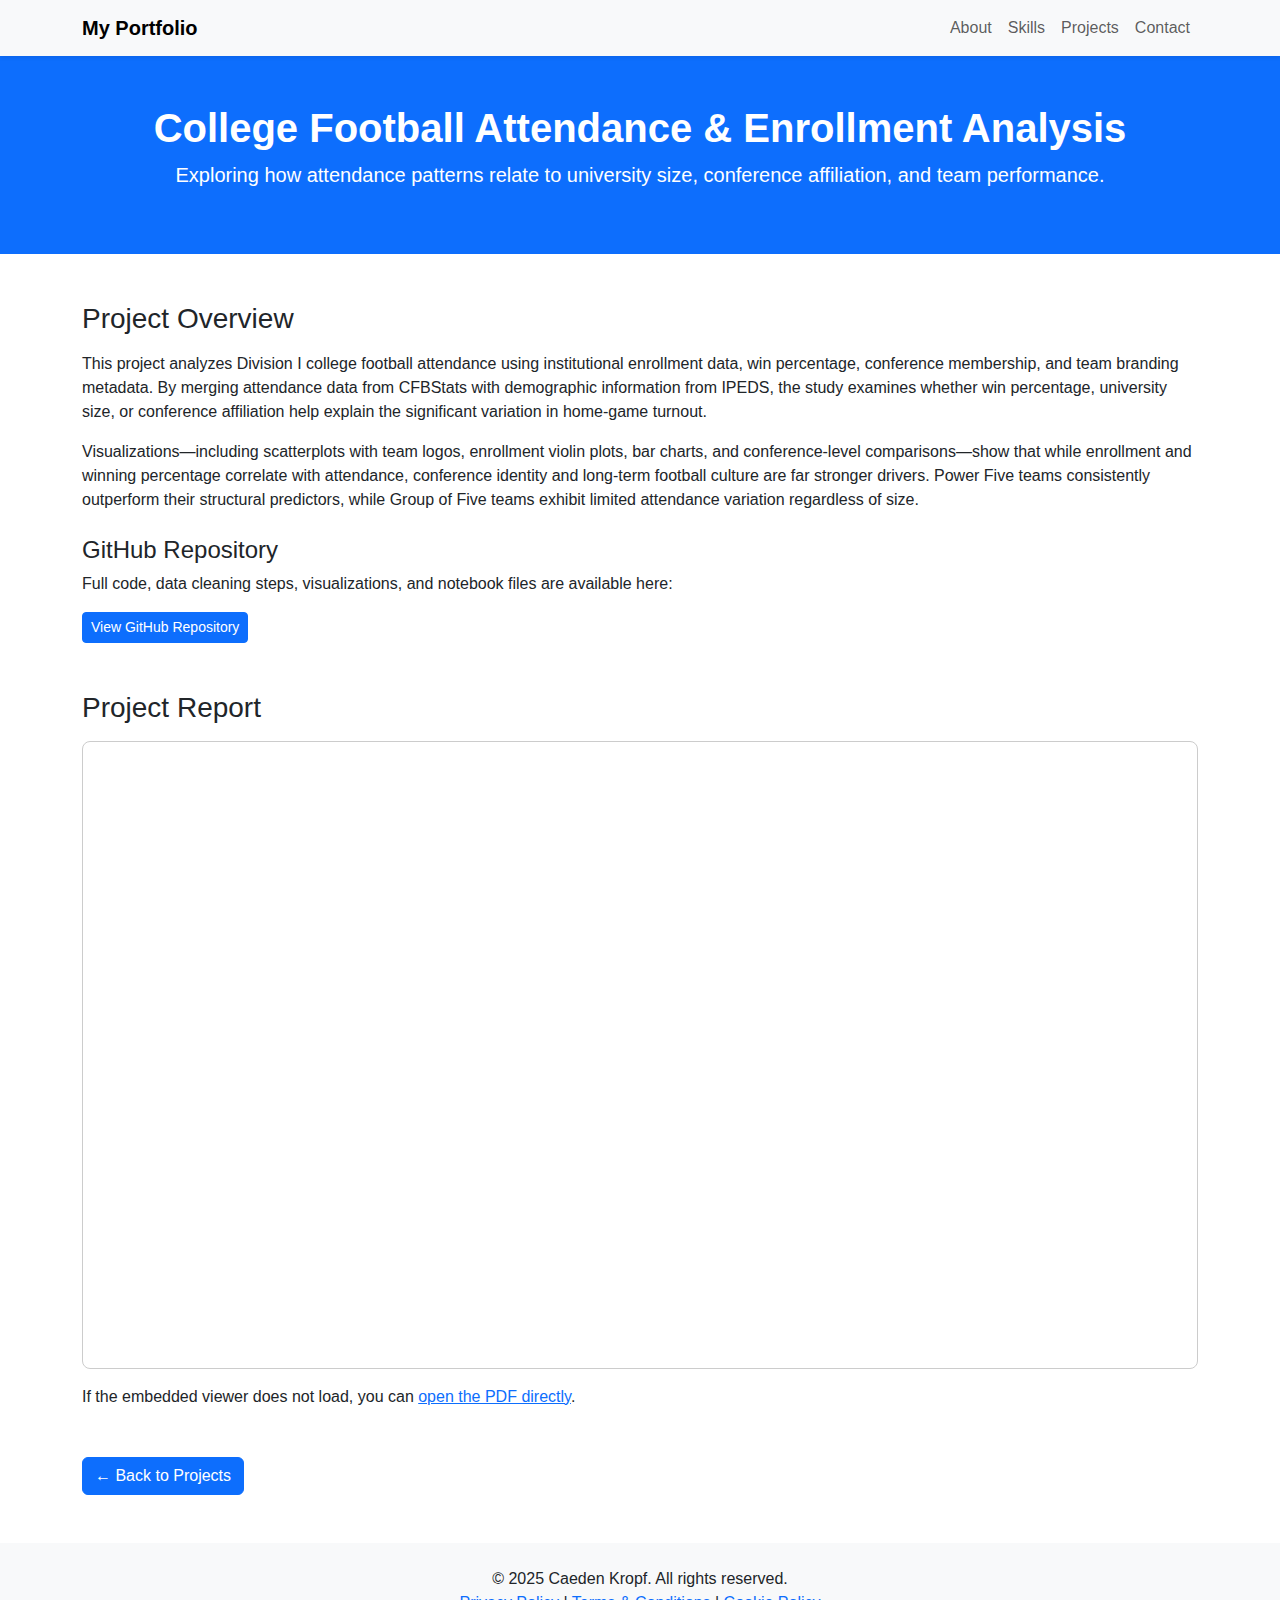
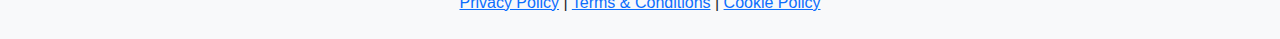
<file: projects/college-football.html>
<!DOCTYPE html>
<html lang="en">
  <head>
    <meta charset="UTF-8" />
    <meta name="viewport" content="width=device-width, initial-scale=1.0" />
    <title>Project: College Football Attendance & Enrollment Analysis</title>

    <link
      href="https://cdn.jsdelivr.net/npm/bootstrap@5.3.3/dist/css/bootstrap.min.css"
      rel="stylesheet"
    />
    <link rel="stylesheet" href="../stylesheet/stylesheet.css" />
  </head>

  <body>
    <!-- NAVBAR -->
    <nav class="navbar navbar-expand-lg navbar-light bg-light shadow-sm">
      <div class="container">
        <a class="navbar-brand fw-bold" href="../index.html">My Portfolio</a>

        <button
          class="navbar-toggler"
          type="button"
          data-bs-toggle="collapse"
          data-bs-target="#navMenu"
          aria-label="Toggle navigation"
        >
          <span class="navbar-toggler-icon"></span>
        </button>

        <div class="collapse navbar-collapse" id="navMenu">
          <ul class="navbar-nav ms-auto mb-2 mb-lg-0">
            <li class="nav-item">
              <a class="nav-link" href="../index.html#about">About</a>
            </li>
            <li class="nav-item">
              <a class="nav-link" href="../index.html#skills">Skills</a>
            </li>
            <li class="nav-item">
              <a class="nav-link" href="../index.html#projects">Projects</a>
            </li>
            <li class="nav-item">
              <a class="nav-link" href="../index.html#contact">Contact</a>
            </li>
          </ul>
        </div>
      </div>
    </nav>

    <!-- HEADER -->
    <header class="py-5 text-center">
      <div class="container">
        <h1 class="fw-bold">
          College Football Attendance & Enrollment Analysis
        </h1>
        <p class="lead">
          Exploring how attendance patterns relate to university size,
          conference affiliation, and team performance.
        </p>
      </div>
    </header>

    <!-- SHORT PROJECT SUMMARY -->
    <div class="container my-5">
      <h3 class="mb-3">Project Overview</h3>
      <p>
        This project analyzes Division I college football attendance using
        institutional enrollment data, win percentage, conference membership,
        and team branding metadata. By merging attendance data from CFBStats
        with demographic information from IPEDS, the study examines whether win
        percentage, university size, or conference affiliation help explain the
        significant variation in home-game turnout.
      </p>

      <p>
        Visualizations—including scatterplots with team logos, enrollment violin
        plots, bar charts, and conference-level comparisons—show that while
        enrollment and winning percentage correlate with attendance, conference
        identity and long-term football culture are far stronger drivers. Power
        Five teams consistently outperform their structural predictors, while
        Group of Five teams exhibit limited attendance variation regardless of
        size.
      </p>

      <h4 class="mt-4">GitHub Repository</h4>
      <p>
        Full code, data cleaning steps, visualizations, and notebook files are
        available here:
      </p>
      <a
        href="https://github.com/CaedenKropf/college-football-attendance"
        target="_blank"
        class="btn btn-primary btn-sm"
      >
        View GitHub Repository
      </a>
    </div>

    <!-- PDF VIEWER -->
    <div class="container my-5">
      <h3 class="mb-3">Project Report</h3>

      <div class="ratio ratio-16x9">
        <iframe
          src="college-football-report.pdf"
          title="College Football Attendance Report"
          style="border: 1px solid #ccc; border-radius: 8px"
        ></iframe>
      </div>

      <p class="mt-3">
        If the embedded viewer does not load, you can
        <a href="college-football-report.pdf" target="_blank"
          >open the PDF directly</a
        >.
      </p>
    </div>

    <!-- BACK BUTTON -->
    <div class="container mb-5">
      <a href="../index.html#projects" class="btn btn-primary"
        >← Back to Projects</a
      >
    </div>

    <!-- FOOTER -->
    <footer class="text-center py-4">
      <p class="mb-0">© 2025 Caeden Kropf. All rights reserved.</p>
      <a href="../privacy.html">Privacy Policy</a> |
      <a href="../tac.html">Terms & Conditions</a> |
      <a href="../cookie-policy.html">Cookie Policy</a>
    </footer>

    <script src="https://cdn.jsdelivr.net/npm/bootstrap@5.3.3/dist/js/bootstrap.bundle.min.js"></script>
  </body>
</html>
</file>
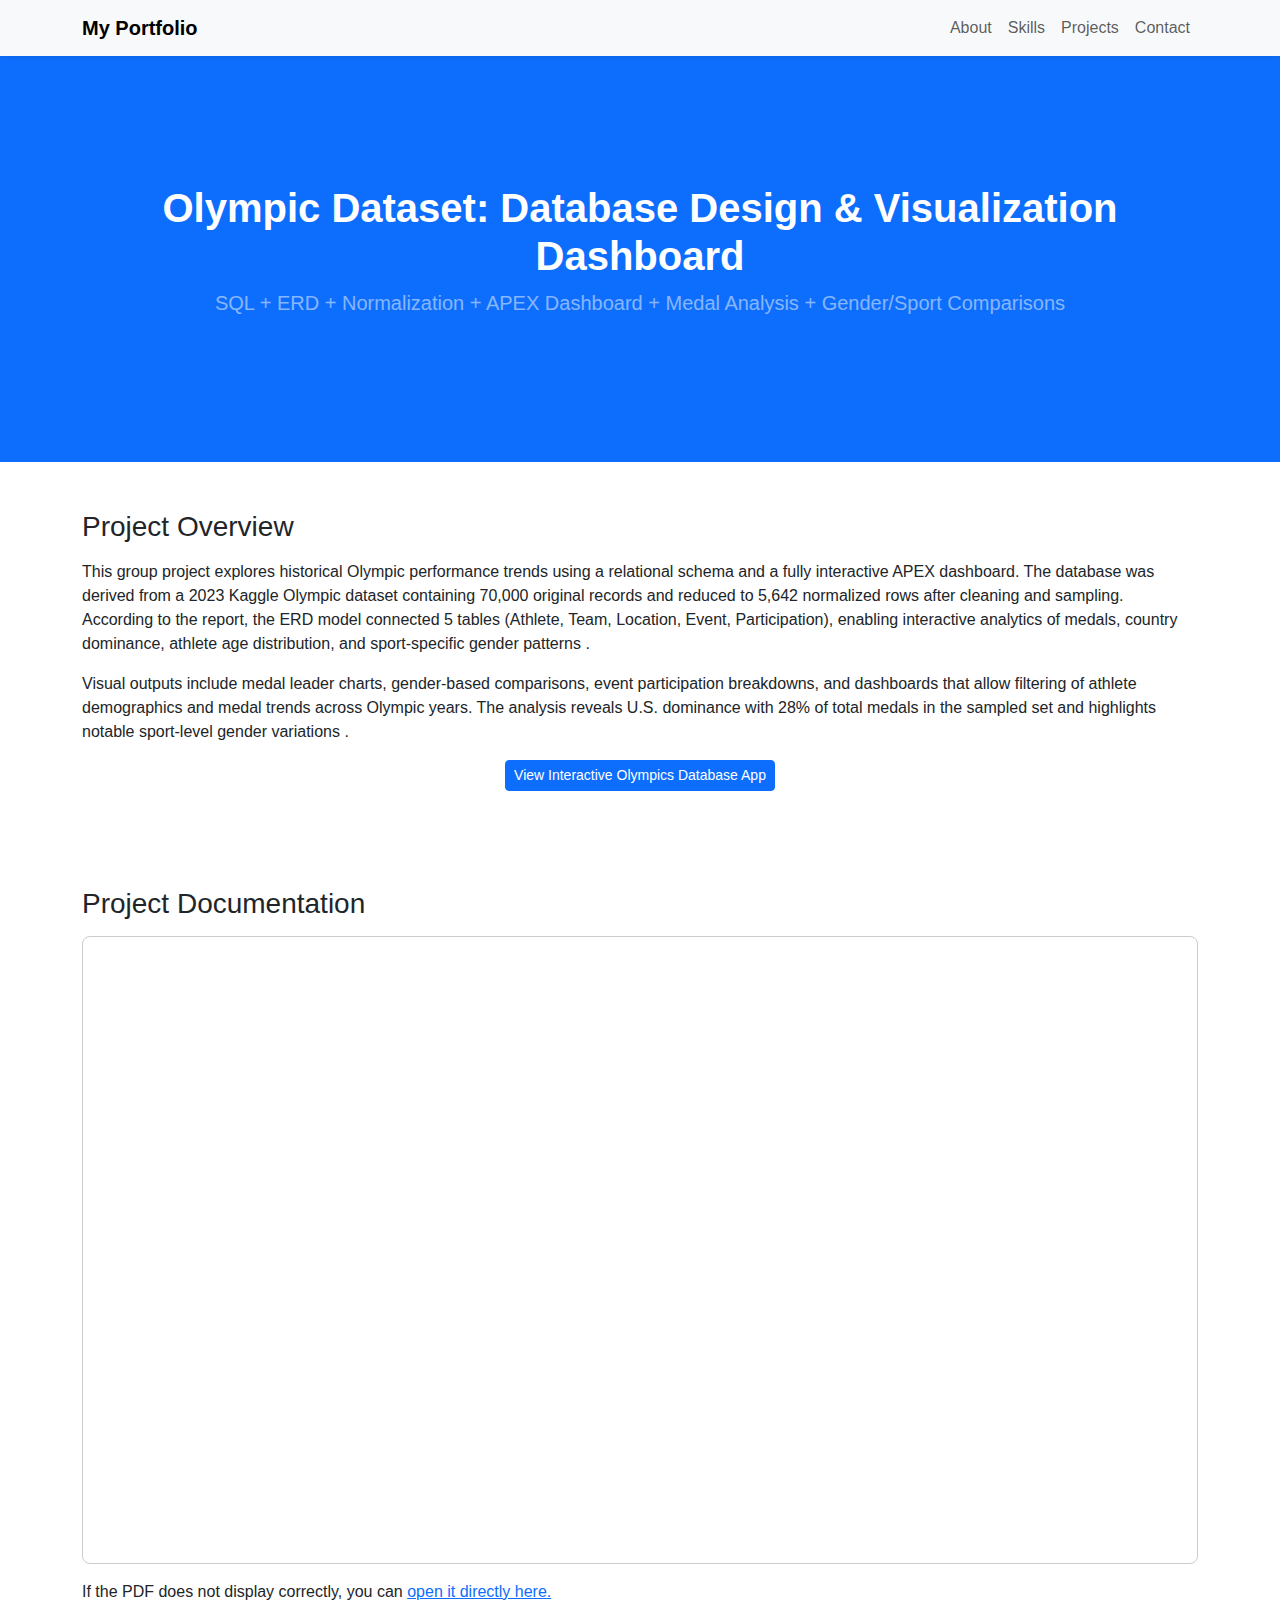
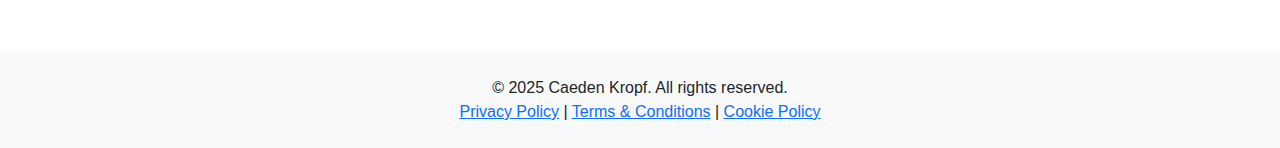
<file: projects/database-management.html>
<!DOCTYPE html>
<html lang="en">
  <head>
    <meta charset="UTF-8" />
    <meta name="viewport" content="width=device-width, initial-scale=1.0" />
    <title>Project: Olympic Data Exploration & APEX Dashboard</title>

    <link
      href="https://cdn.jsdelivr.net/npm/bootstrap@5.3.3/dist/css/bootstrap.min.css"
      rel="stylesheet"
    />
    <link rel="stylesheet" href="../stylesheet/stylesheet.css" />
  </head>

  <body>
    <!-- NAVBAR -->
    <nav class="navbar navbar-expand-lg navbar-light bg-light shadow-sm">
      <div class="container">
        <a class="navbar-brand fw-bold" href="../index.html">My Portfolio</a>

        <button
          class="navbar-toggler"
          type="button"
          data-bs-toggle="collapse"
          data-bs-target="#navMenu"
        >
          <span class="navbar-toggler-icon"></span>
        </button>

        <div class="collapse navbar-collapse" id="navMenu">
          <ul class="navbar-nav ms-auto mb-2 mb-lg-0">
            <li class="nav-item">
              <a class="nav-link" href="../index.html#about">About</a>
            </li>
            <li class="nav-item">
              <a class="nav-link" href="../index.html#skills">Skills</a>
            </li>
            <li class="nav-item">
              <a class="nav-link" href="../index.html#projects">Projects</a>
            </li>
            <li class="nav-item">
              <a class="nav-link" href="../index.html#contact">Contact</a>
            </li>
          </ul>
        </div>
      </div>
    </nav>

    <!-- HEADER -->
    <header class="text-center">
      <div class="container py-5">
        <h1 class="fw-bold text-white">
          Olympic Dataset: Database Design & Visualization Dashboard
        </h1>
        <p class="lead text-white-50">
          SQL + ERD + Normalization + APEX Dashboard + Medal Analysis +
          Gender/Sport Comparisons
        </p>
      </div>
    </header>

    <!-- SHORT PROJECT SUMMARY -->
    <section class="py-5">
      <div class="container">
        <h3 class="mb-3">Project Overview</h3>
        <p>
          This group project explores historical Olympic performance trends
          using a relational schema and a fully interactive APEX dashboard. The
          database was derived from a 2023 Kaggle Olympic dataset containing
          70,000 original records and reduced to 5,642 normalized rows after
          cleaning and sampling. According to the report, the ERD model
          connected 5 tables (Athlete, Team, Location, Event, Participation),
          enabling interactive analytics of medals, country dominance, athlete
          age distribution, and sport-specific gender patterns .
        </p>
        <p>
          Visual outputs include medal leader charts, gender-based comparisons,
          event participation breakdowns, and dashboards that allow filtering of
          athlete demographics and medal trends across Olympic years. The
          analysis reveals U.S. dominance with 28% of total medals in the
          sampled set and highlights notable sport-level gender variations .
        </p>
      </div>
      <div class="text-center mt-3">
        <a
          href="https://apex.oracle.com/pls/apex/r/cbursick13/olympics-data-app/home?session=9247877297434"
          target="_blank"
          class="btn btn-primary btn-sm"
        >
          View Interactive Olympics Database App
        </a>
      </div>
    </section>

    <!-- PDF VIEWER -->
    <div class="container my-5">
      <h3 class="mb-3">Project Documentation</h3>
      <div class="ratio ratio-16x9">
        <iframe
          src="database-project-report.pdf"
          title="Olympic Games Analytics Project"
          style="border: 1px solid #ccc; border-radius: 8px"
        >
        </iframe>
      </div>

      <p class="mt-3">
        If the PDF does not display correctly, you can
        <a href="database-project-report.pdf" target="_blank"
          >open it directly here.</a
        >
      </p>
    </div>

    <!-- FOOTER -->
    <footer class="text-center py-4">
      <p class="mb-0">© 2025 Caeden Kropf. All rights reserved.</p>
      <a href="../privacy.html">Privacy Policy</a> |
      <a href="../tac.html">Terms & Conditions</a> |
      <a href="../cookie-policy.html">Cookie Policy</a>
    </footer>

    <script src="https://cdn.jsdelivr.net/npm/bootstrap@5.3.3/dist/js/bootstrap.bundle.min.js"></script>
  </body>
</html>
</file>
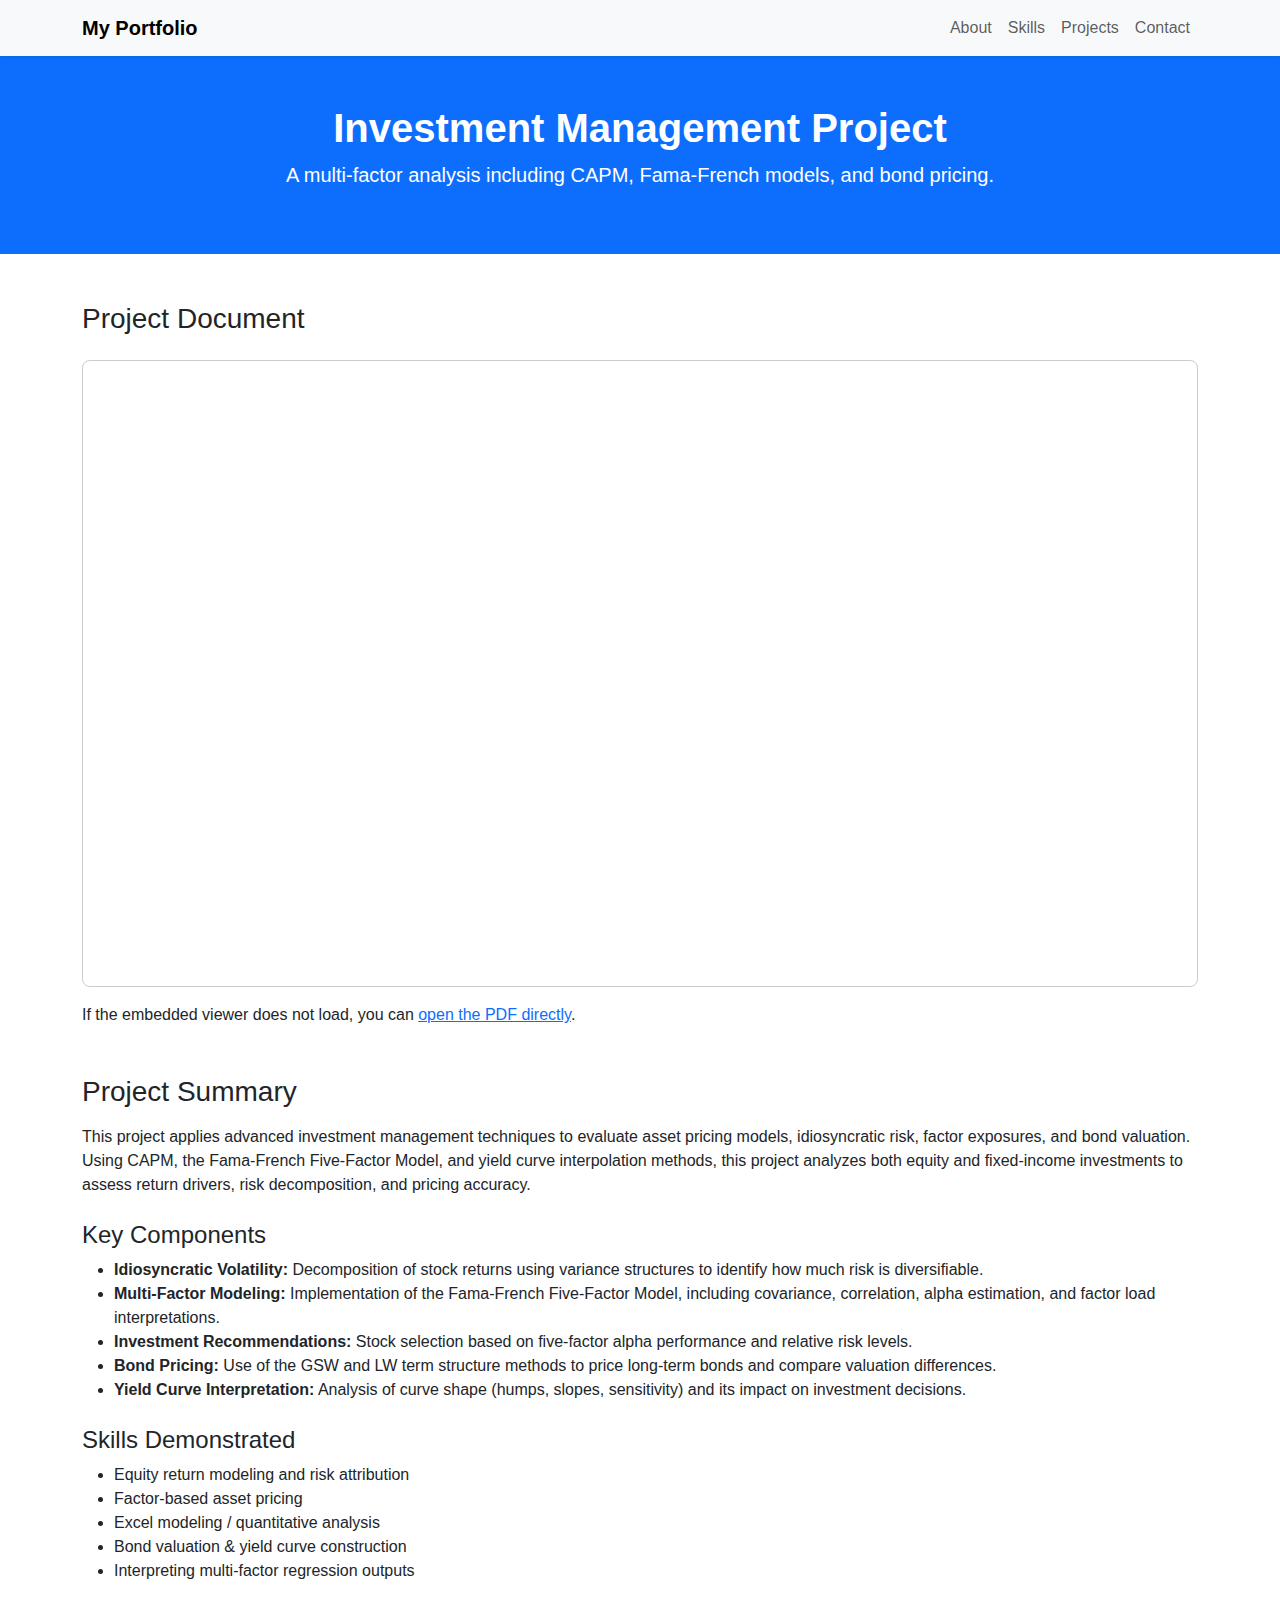
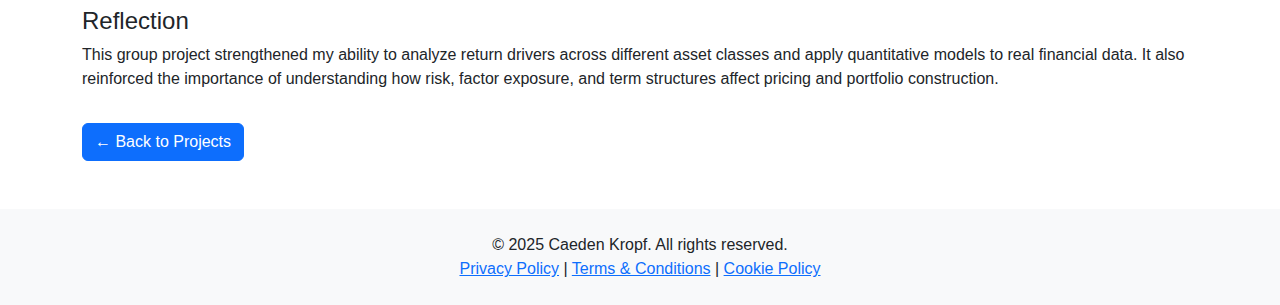
<file: projects/investment-management.html>
<!DOCTYPE html>
<html lang="en">
  <head>
    <meta charset="UTF-8" />
    <meta name="viewport" content="width=device-width, initial-scale=1.0" />
    <title>Project: Investment Management Project #3</title>

    <link
      href="https://cdn.jsdelivr.net/npm/bootstrap@5.3.3/dist/css/bootstrap.min.css"
      rel="stylesheet"
    />
    <link rel="stylesheet" href="../stylesheet/stylesheet.css" />
  </head>

  <body>
    <!-- NAVBAR -->
    <nav class="navbar navbar-expand-lg navbar-light bg-light shadow-sm">
      <div class="container">
        <a class="navbar-brand fw-bold" href="../index.html">My Portfolio</a>

        <button
          class="navbar-toggler"
          type="button"
          data-bs-toggle="collapse"
          data-bs-target="#navMenu"
        >
          <span class="navbar-toggler-icon"></span>
        </button>

        <div class="collapse navbar-collapse" id="navMenu">
          <ul class="navbar-nav ms-auto mb-2 mb-lg-0">
            <li class="nav-item">
              <a class="nav-link" href="../index.html#about">About</a>
            </li>
            <li class="nav-item">
              <a class="nav-link" href="../index.html#skills">Skills</a>
            </li>
            <li class="nav-item">
              <a class="nav-link" href="../index.html#projects">Projects</a>
            </li>
            <li class="nav-item">
              <a class="nav-link" href="../index.html#contact">Contact</a>
            </li>
          </ul>
        </div>
      </div>
    </nav>

    <!-- PAGE HEADER -->
    <header class="py-5 text-center">
      <div class="container">
        <h1 class="fw-bold">Investment Management Project</h1>
        <p class="lead">
          A multi-factor analysis including CAPM, Fama-French models, and bond
          pricing.
        </p>
      </div>
    </header>

    <!-- PDF VIEWER -->
    <div class="container my-5">
      <h3 class="mb-4">Project Document</h3>

      <div class="ratio ratio-16x9">
        <iframe
          src="investment-management-project.pdf"
          title="Investment Management Project"
          style="border: 1px solid #ccc; border-radius: 8px"
        >
        </iframe>
      </div>

      <p class="mt-3">
        If the embedded viewer does not load, you can
        <a href="investment-management-project.pdf" target="_blank"
          >open the PDF directly</a
        >.
      </p>
    </div>
    <!-- PROJECT SUMMARY -->
    <div class="container mb-5">
      <h3 class="mt-5 mb-3">Project Summary</h3>

      <p>
        This project applies advanced investment management techniques to
        evaluate asset pricing models, idiosyncratic risk, factor exposures, and
        bond valuation. Using CAPM, the Fama-French Five-Factor Model, and yield
        curve interpolation methods, this project analyzes both equity and
        fixed-income investments to assess return drivers, risk decomposition,
        and pricing accuracy.
      </p>

      <h4 class="mt-4">Key Components</h4>
      <ul>
        <li>
          <strong>Idiosyncratic Volatility:</strong> Decomposition of stock
          returns using variance structures to identify how much risk is
          diversifiable.
        </li>
        <li>
          <strong>Multi-Factor Modeling:</strong> Implementation of the
          Fama-French Five-Factor Model, including covariance, correlation,
          alpha estimation, and factor load interpretations.
        </li>
        <li>
          <strong>Investment Recommendations:</strong> Stock selection based on
          five-factor alpha performance and relative risk levels.
        </li>
        <li>
          <strong>Bond Pricing:</strong> Use of the GSW and LW term structure
          methods to price long-term bonds and compare valuation differences.
        </li>
        <li>
          <strong>Yield Curve Interpretation:</strong> Analysis of curve shape
          (humps, slopes, sensitivity) and its impact on investment decisions.
        </li>
      </ul>

      <h4 class="mt-4">Skills Demonstrated</h4>
      <ul>
        <li>Equity return modeling and risk attribution</li>
        <li>Factor-based asset pricing</li>
        <li>Excel modeling / quantitative analysis</li>
        <li>Bond valuation & yield curve construction</li>
        <li>Interpreting multi-factor regression outputs</li>
      </ul>

      <h4 class="mt-4">Reflection</h4>
      <p>
        This group project strengthened my ability to analyze return drivers
        across different asset classes and apply quantitative models to real
        financial data. It also reinforced the importance of understanding how
        risk, factor exposure, and term structures affect pricing and portfolio
        construction.
      </p>

      <a href="../index.html#projects" class="btn btn-primary mt-3"
        >← Back to Projects</a
      >
    </div>

    <!-- FOOTER -->
    <footer class="text-center py-4">
      <p class="mb-0">© 2025 Caeden Kropf. All rights reserved.</p>
      <a href="../privacy.html">Privacy Policy</a> |
      <a href="../tac.html">Terms & Conditions</a> |
      <a href="../cookie-policy.html">Cookie Policy</a>
    </footer>

    <script src="https://cdn.jsdelivr.net/npm/bootstrap@5.3.3/dist/js/bootstrap.bundle.min.js"></script>
  </body>
</html>
</file>
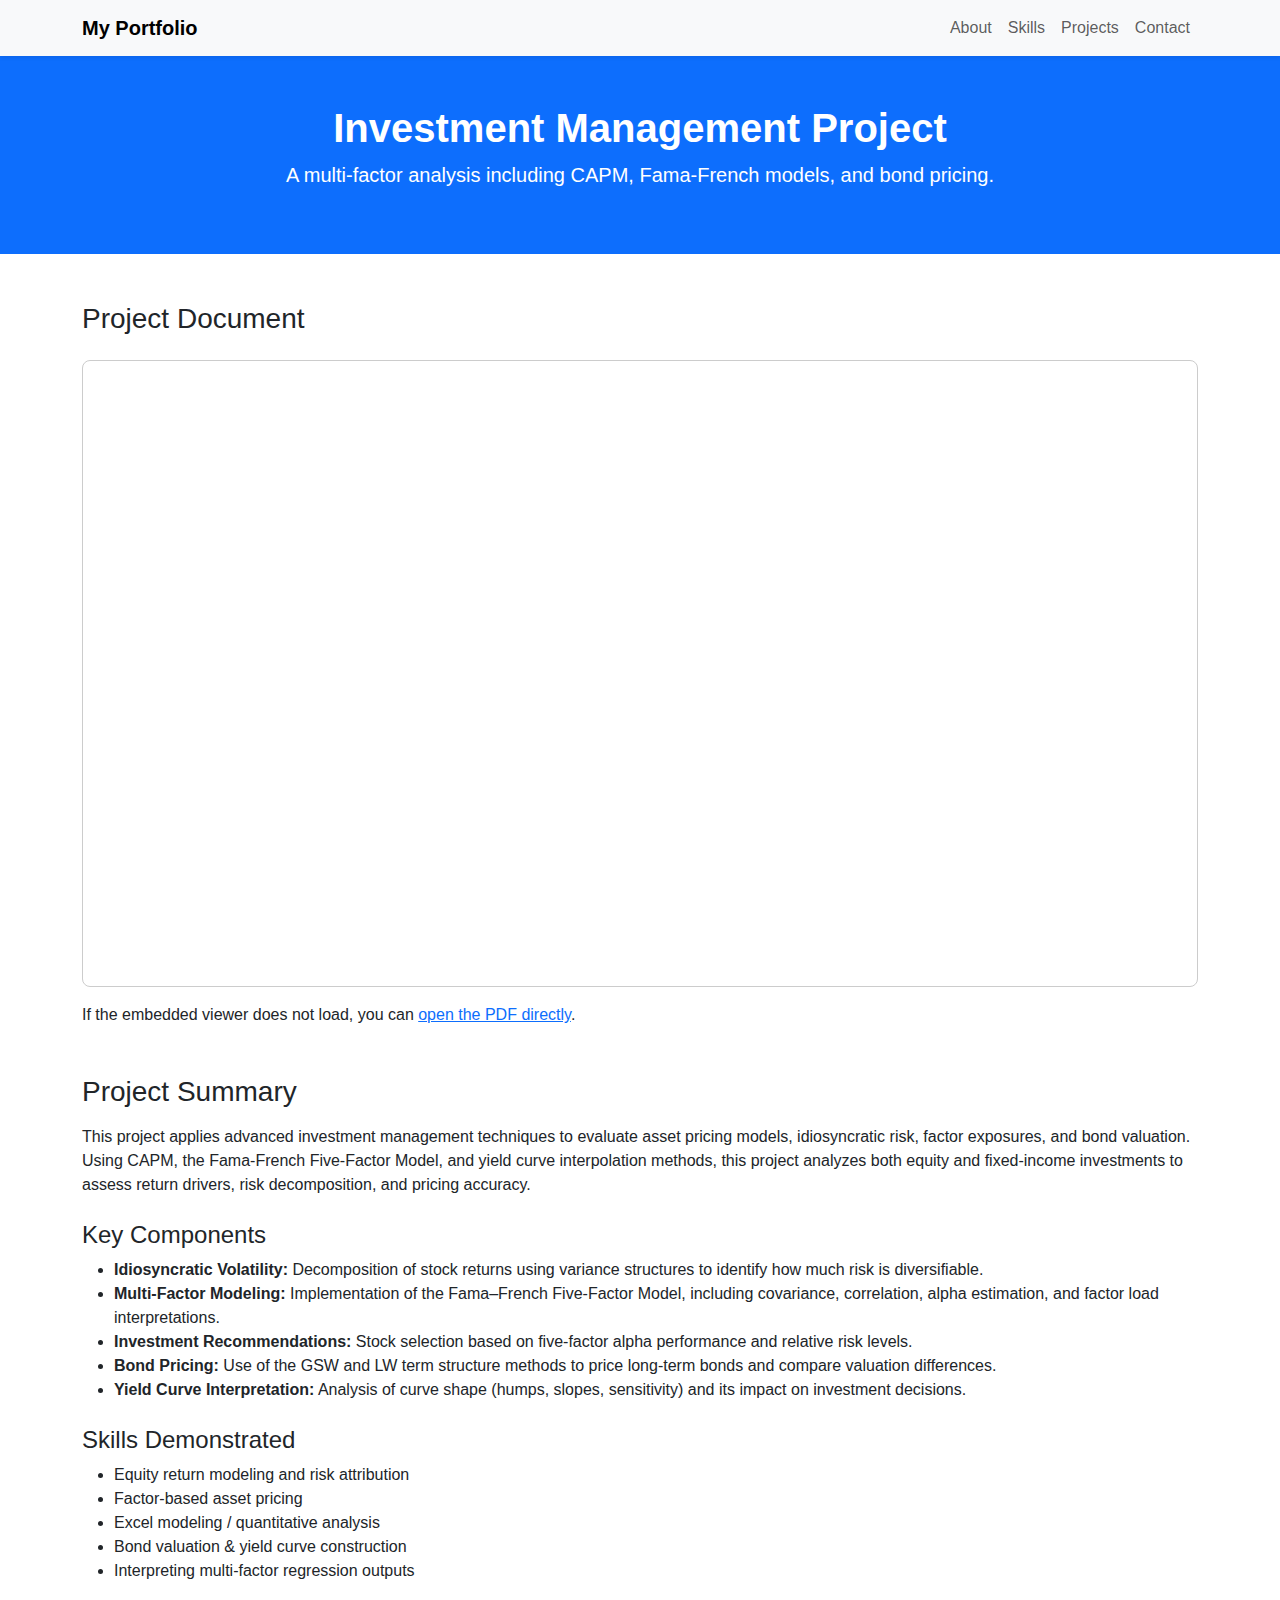
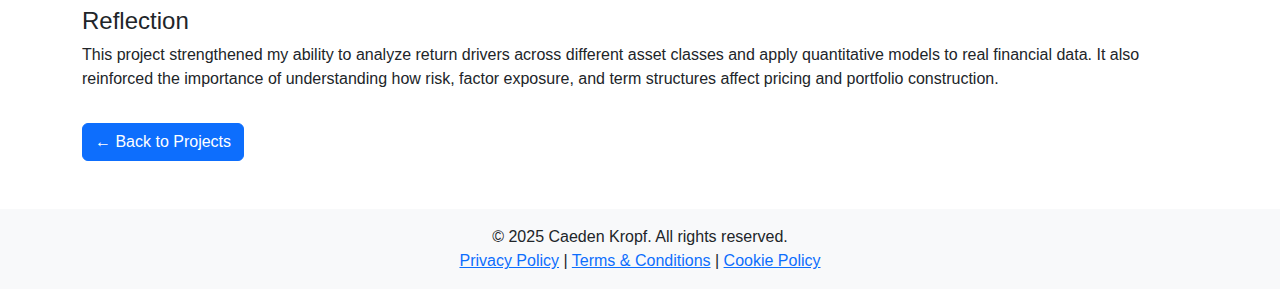
<file: projects/project1.html>
<!DOCTYPE html>
<html lang="en">
  <head>
    <meta charset="UTF-8" />
    <meta name="viewport" content="width=device-width, initial-scale=1.0" />
    <title>Project: Investment Management Project #3</title>

    <link
      href="https://cdn.jsdelivr.net/npm/bootstrap@5.3.3/dist/css/bootstrap.min.css"
      rel="stylesheet"
    />
    <link rel="stylesheet" href="../stylesheet/stylesheet.css" />
  </head>

  <body>
    <!-- NAVBAR -->
    <nav class="navbar navbar-expand-lg navbar-light bg-light shadow-sm">
      <div class="container">
        <a class="navbar-brand fw-bold" href="../index.html">My Portfolio</a>

        <button
          class="navbar-toggler"
          type="button"
          data-bs-toggle="collapse"
          data-bs-target="#navMenu"
        >
          <span class="navbar-toggler-icon"></span>
        </button>

        <div class="collapse navbar-collapse" id="navMenu">
          <ul class="navbar-nav ms-auto mb-2 mb-lg-0">
            <li class="nav-item">
              <a class="nav-link" href="../index.html#about">About</a>
            </li>
            <li class="nav-item">
              <a class="nav-link" href="../index.html#skills">Skills</a>
            </li>
            <li class="nav-item">
              <a class="nav-link" href="../index.html#projects">Projects</a>
            </li>
            <li class="nav-item">
              <a class="nav-link" href="../index.html#contact">Contact</a>
            </li>
          </ul>
        </div>
      </div>
    </nav>

    <!-- PAGE HEADER -->
    <header class="py-5 text-center">
      <div class="container">
        <h1 class="fw-bold">Investment Management Project</h1>
        <p class="lead">
          A multi-factor analysis including CAPM, Fama-French models, and bond
          pricing.
        </p>
      </div>
    </header>

    <!-- PDF VIEWER -->
    <div class="container my-5">
      <h3 class="mb-4">Project Document</h3>

      <div class="ratio ratio-16x9">
        <iframe
          src="investment-management-project.pdf"
          title="Investment Management Project"
          style="border: 1px solid #ccc; border-radius: 8px"
        >
        </iframe>
      </div>

      <p class="mt-3">
        If the embedded viewer does not load, you can
        <a href="investment-management-project.pdf" target="_blank"
          >open the PDF directly</a
        >.
      </p>
    </div>
    <!-- PROJECT SUMMARY -->
    <div class="container mb-5">
      <h3 class="mt-5 mb-3">Project Summary</h3>

      <p>
        This project applies advanced investment management techniques to
        evaluate asset pricing models, idiosyncratic risk, factor exposures, and
        bond valuation. Using CAPM, the Fama-French Five-Factor Model, and yield
        curve interpolation methods, this project analyzes both equity and
        fixed-income investments to assess return drivers, risk decomposition,
        and pricing accuracy.
      </p>

      <h4 class="mt-4">Key Components</h4>
      <ul>
        <li>
          <strong>Idiosyncratic Volatility:</strong> Decomposition of stock
          returns using variance structures to identify how much risk is
          diversifiable.
        </li>
        <li>
          <strong>Multi-Factor Modeling:</strong> Implementation of the
          Fama–French Five-Factor Model, including covariance, correlation,
          alpha estimation, and factor load interpretations.
        </li>
        <li>
          <strong>Investment Recommendations:</strong> Stock selection based on
          five-factor alpha performance and relative risk levels.
        </li>
        <li>
          <strong>Bond Pricing:</strong> Use of the GSW and LW term structure
          methods to price long-term bonds and compare valuation differences.
        </li>
        <li>
          <strong>Yield Curve Interpretation:</strong> Analysis of curve shape
          (humps, slopes, sensitivity) and its impact on investment decisions.
        </li>
      </ul>

      <h4 class="mt-4">Skills Demonstrated</h4>
      <ul>
        <li>Equity return modeling and risk attribution</li>
        <li>Factor-based asset pricing</li>
        <li>Excel modeling / quantitative analysis</li>
        <li>Bond valuation & yield curve construction</li>
        <li>Interpreting multi-factor regression outputs</li>
      </ul>

      <h4 class="mt-4">Reflection</h4>
      <p>
        This project strengthened my ability to analyze return drivers across
        different asset classes and apply quantitative models to real financial
        data. It also reinforced the importance of understanding how risk,
        factor exposure, and term structures affect pricing and portfolio
        construction.
      </p>

      <a href="../index.html#projects" class="btn btn-primary mt-3"
        >← Back to Projects</a
      >
    </div>

    <!-- FOOTER -->
    <footer class="text-center py-3">
      <p class="mb-0">© 2025 Caeden Kropf. All rights reserved.</p>
      <a href="../privacy.html">Privacy Policy</a> |
      <a href="../tac.html">Terms & Conditions</a> |
      <a href="../cookie-policy.html">Cookie Policy</a>
    </footer>

    <script src="https://cdn.jsdelivr.net/npm/bootstrap@5.3.3/dist/js/bootstrap.bundle.min.js"></script>
  </body>
</html>
</file>
<file: stylesheet/stylesheet.css>
body {
  font-family: Arial, sans-serif;
}
header {
  background: #0d6efd;
  color: white;
  padding: 80px 0;
}
.section-title {
  font-size: 2rem;
  font-weight: bold;
  margin-bottom: 1.5rem;
}
footer {
  background: #f8f9fa;
  padding: 20px 0;
  margin-top: 40px;
}
.navbar {
  box-shadow: 0 2px 4px rgba(0, 0, 0, 0.1);
}
.card {
  border-radius: 12px;
}
</file>
<file: cookie-popup.css>
/* Cookie popup styles */

@import url("https://fonts.googleapis.com/css2?family=Source+Code+Pro&display=swap");

#cookie-popup {
  font-family: "Roboto", monospace;
  position: fixed;
  bottom: 0;
  left: 0;
  background-color: #333;
  color: #fff;
  padding: 2rem;
  text-align: center;
  font-size: 1.25rem;
  max-width: 100%;
  height: auto;
  z-index: 9999;
}

#cookie-popup a {
  color: #fff;
}

#cookie-popup a:hover {
  color: #0a58ca;
  text-decoration: underline;
}

#accept-cookies {
  font-family: "Roboto", monospace;
  background-color: #0a58ca;
  color: #fff;
  border: none;
  padding: 5px 10px;
  font-size: 1.25rem;
  cursor: pointer;
}

#accept-cookies:hover {
  background-color: #084298;
  transition: 0.4s;
}
</file>
